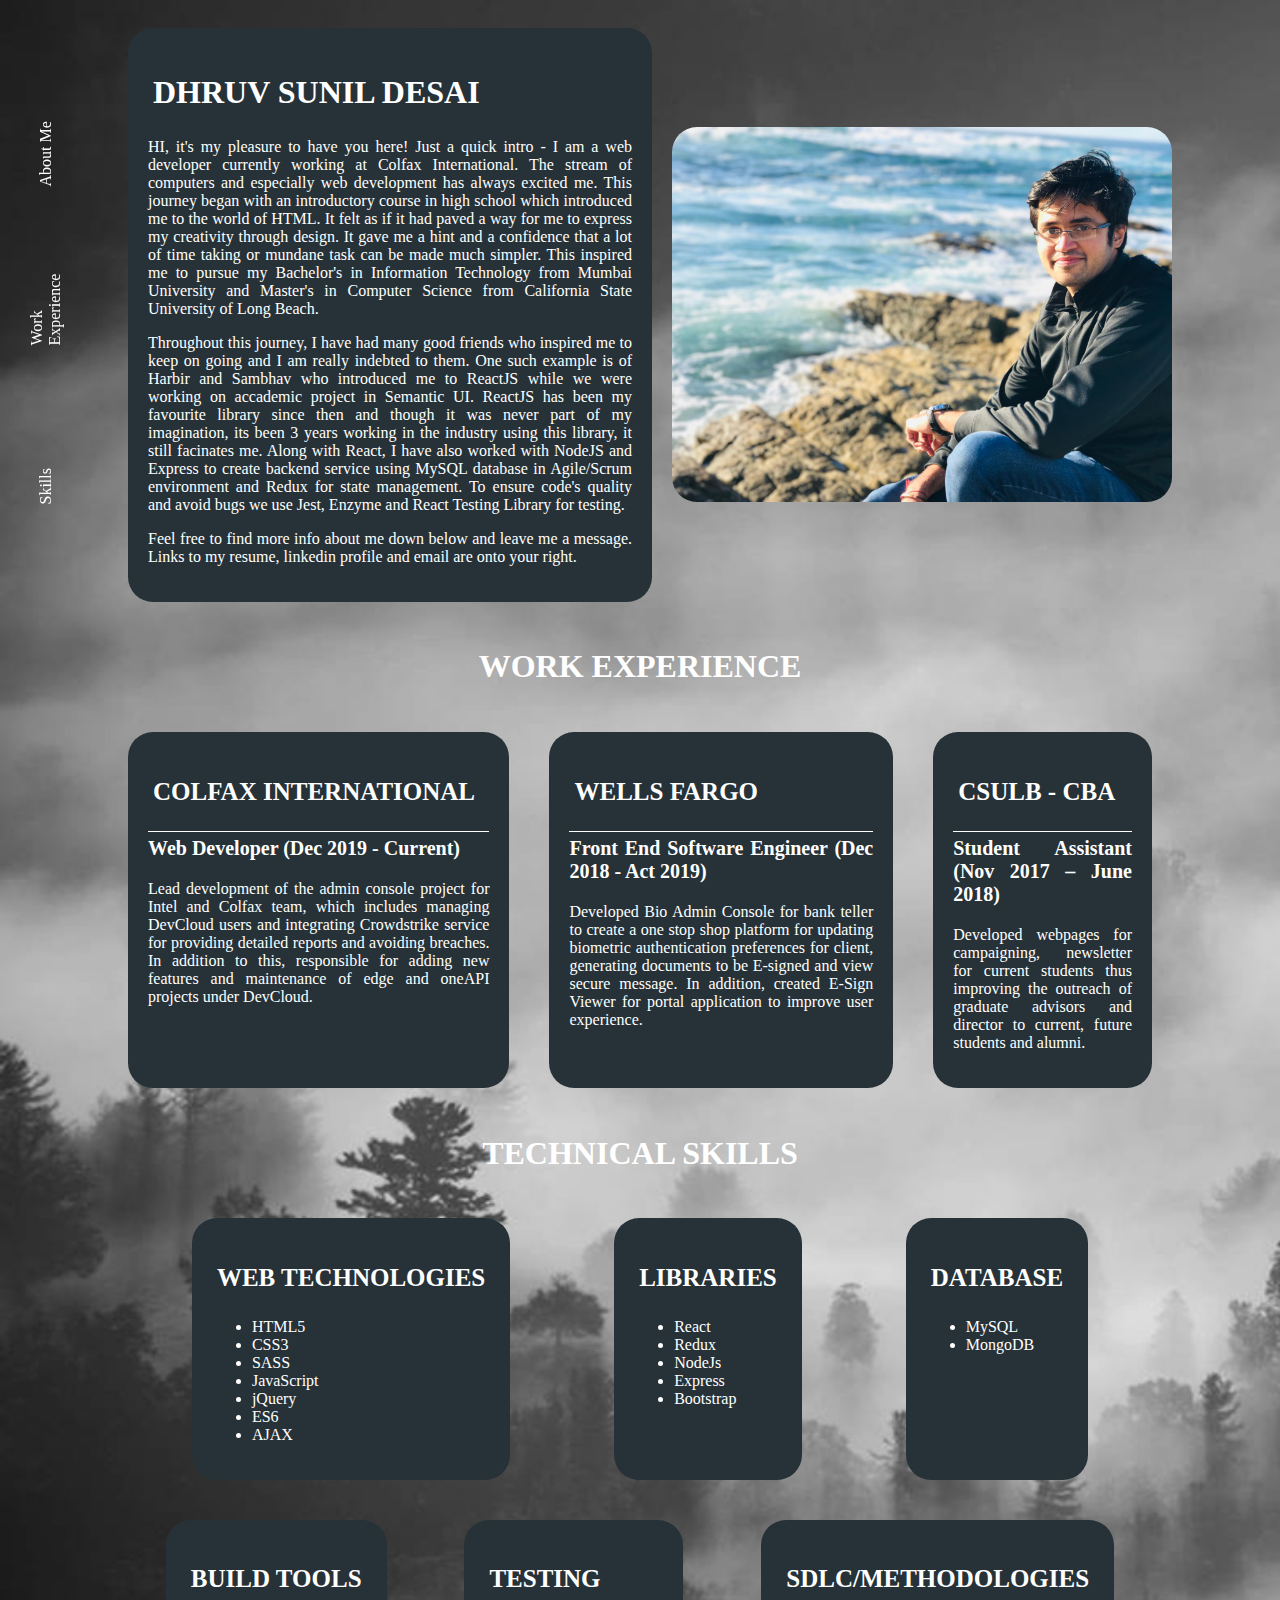
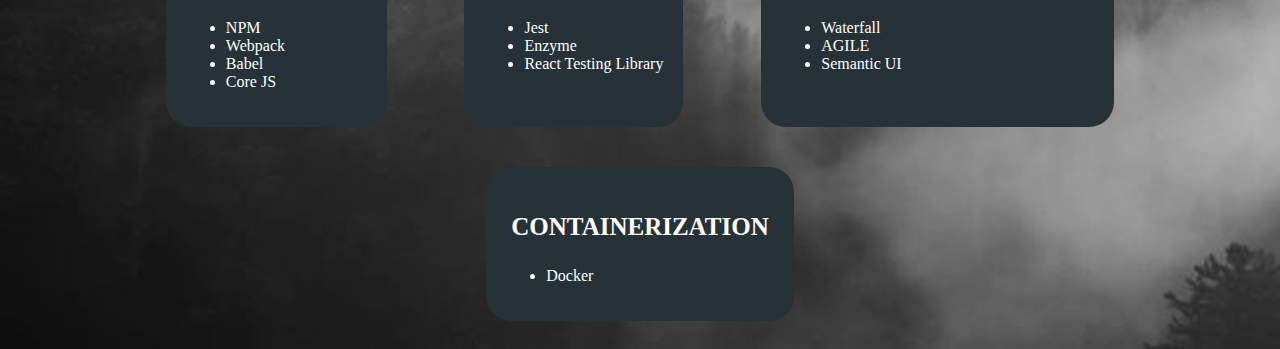
<file: index.html>
<!DOCTYPE html>
<html lang="en">
<head>
    <meta charset="UTF-8">
    <meta http-equiv="X-UA-Compatible" content="IE=edge">
    <meta name="viewport" content="width=device-width, initial-scale=1.0">
    <link rel="stylesheet" href="css/index.css">
    <link rel="stylesheet" href="https://use.fontawesome.com/releases/v5.0.13/css/all.css" integrity="sha384-DNOHZ68U8hZfKXOrtjWvjxusGo9WQnrNx2sqG0tfsghAvtVlRW3tvkXWZh58N9jp" crossorigin="anonymous">
    <title>Document</title>
</head>
<body>
    <div class="wrapper">
    <!-- Navbar -->
        <nav>
            <a href="#AboutMe">About Me</a>
            <a href="#WorkEx">Work Experience</a>
            <a href="#skills">Skills</a>
        </nav>

    <!-- Centered description -->
        <div class="centered">
        <!-- Details about me-->
            <div id="AboutMe">
                
                <div class="content">
                    <h1>Dhruv Sunil Desai</h1>
                    <p>HI, it's my pleasure to have you here! Just a quick intro - I am a web developer currently working at Colfax International. The stream of computers and especially web development has always excited me. This journey began with an introductory course in high school which introduced me to the world of HTML. It felt as if it had paved a way for me to express my creativity through design. It gave me a hint and a confidence that a lot of time taking or mundane task can be made much simpler. This inspired me to pursue my Bachelor's in Information Technology from Mumbai University and Master's in Computer Science from California State University of Long Beach.</p>
                    <p>Throughout this journey, I have had many good friends who inspired me to keep on going and I am really indebted to them. One such example is of Harbir and Sambhav who introduced me to ReactJS while we were working on accademic project in Semantic UI. ReactJS has been my favourite library since then and though it was never part of my imagination, its been 3 years working in the industry using this library, it still facinates me. Along with React, I have also worked with NodeJS and Express to create backend service using MySQL database in Agile/Scrum environment and Redux for state management. To ensure code's quality and avoid bugs we use Jest, Enzyme and React Testing Library for testing.</p>
                    <p>Feel free to find more info about me down below and leave me a message. Links to my resume, linkedin profile and email are onto your right.</p>
                </div>
                <img src="img\IMG-20190113-WA0073.jpg" class="profilePic" />
            </div>

        <!-- Details about work experince-->
            <h1 class="centered" id="WorkEx">work Experience</h1>
            <div class="WorkEx">
                <div class="content">
                    <h2>Colfax International</h2>
                    <h3>Web Developer (dec 2019 - current)</h3>
                    <p>Lead development of the admin console project for Intel and Colfax team, which includes managing DevCloud users and integrating Crowdstrike service for providing detailed reports and avoiding breaches. In addition to this, responsible for adding new features and  maintenance of edge and oneAPI projects under DevCloud.</p>
                </div>
                <div class="content">
                    <h2>Wells Fargo</h2>
                    <h3>front end Software Engineer (dec 2018 - act 2019)</h3>
                    <p>Developed Bio Admin Console for bank teller to create a one stop shop platform for updating biometric authentication preferences for client, generating documents to be E-signed and view secure message. In addition, created E-Sign Viewer for portal application to improve user experience. </p>
                </div>
                <div class="content">
                    <h2>CSULB - CBA</h2>
                    <h3>student assistant (Nov 2017 – june 2018)</h3>
                    <p>Developed webpages for campaigning, newsletter for current students thus improving the outreach of graduate advisors and director to current, future students and alumni. </p>
                </div>
            </div>

        <!--Details about skills-->
            <h1 class="centered" id="skills">Technical Skills</h1>
            <div class="skills">
                <div>
                    <h2>Web Technologies</h2>
                    <ul>
                        <li>HTML5</li>
                        <li>CSS3</li>
                        <li>SASS</li>
                        <li>JavaScript</li>
                        <li>jQuery</li>
                        <li>ES6</li>
                        <li>AJAX</li>
                    </ul>
                </div>
                <div>
                    <h2>Libraries</h2>
                    <ul>
                        <li>React</li>
                        <li>Redux</li>
                        <li>NodeJs</li>
                        <li>Express</li>
                        <li>Bootstrap</li>
                    </ul>
                </div>
                <div>
                    <h2>Database</h2>
                    <ul>
                        <li>MySQL</li>
                        <li>MongoDB</li>
                    </ul>
                </div>
                <div>
                    <h2>Build Tools</h2>
                    <ul>
                        <li>NPM</li>
                        <li>Webpack</li>
                        <li>Babel</li>
                        <li>Core JS</li>
                    </ul>
                </div>
                <div>
                    <h2>Testing</h2>
                    <ul>
                        <li>Jest</li>
                        <li>Enzyme</li>
                        <li>React Testing Library</li>
                    </ul>
                </div>
                <div>
                    <h2>SDLC/Methodologies</h2>
                    <ul>
                        <li>Waterfall</li>
                        <li>AGILE</li>
                        <li>Semantic UI</li>
                    </ul>
                </div>
                <div>
                    <h2>Containerization</h2>
                    <ul>
                        <li>Docker</li>
                    </ul>
                </div>
            </div>
        </div>

    <!-- Sidebar for Contact -->
    <div class="sideBar">
        <a href="resume\Dhruv Resume.pdf" role="button"><i class="fas fa-download"></i></a>
        <a href="mailTo:dhruv7393@gmail.com"><i class="fas fa-envelope text-primary mb-2"></i></a>
        <a href="https://www.linkedin.com/in/dhruvwells/" target="_blank"><i class="fab fa-linkedin-in text-primary mb-2"></i></a>
    </div>
</div>
</body>
</html>
</file>
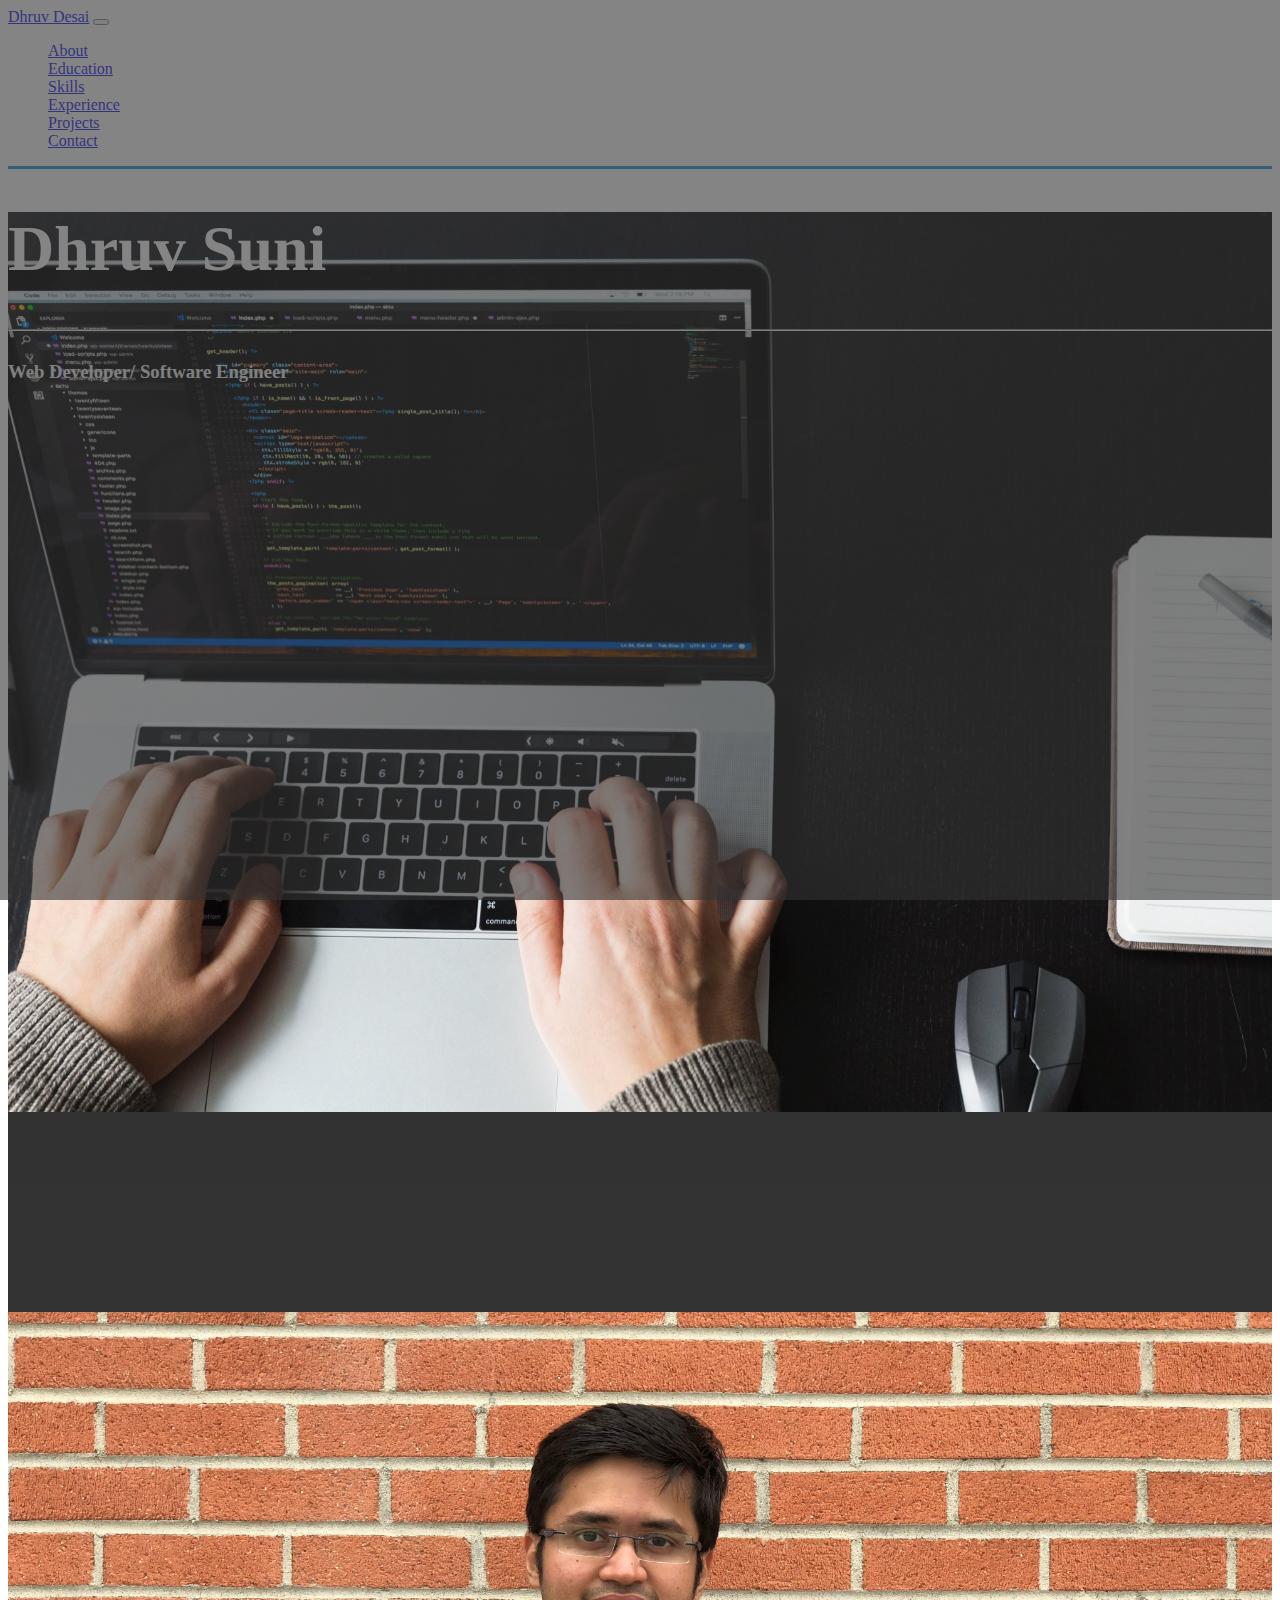
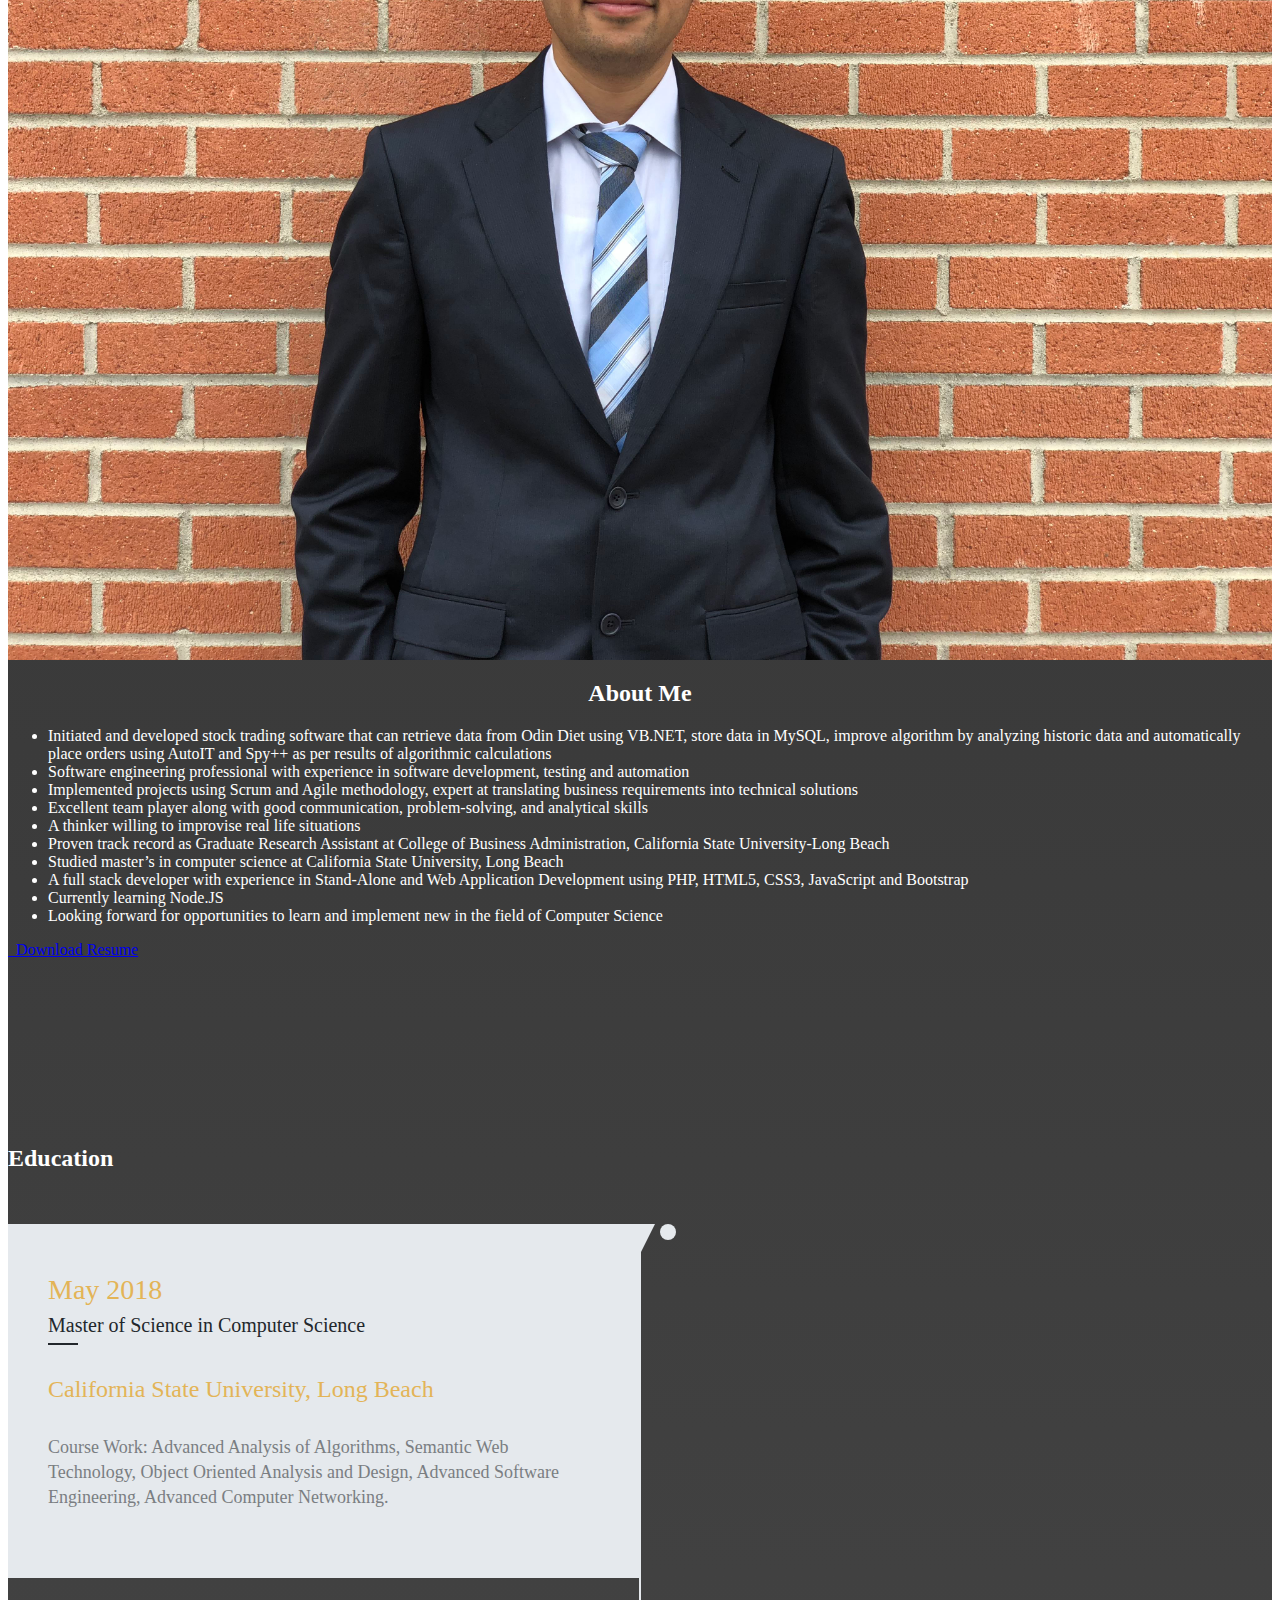
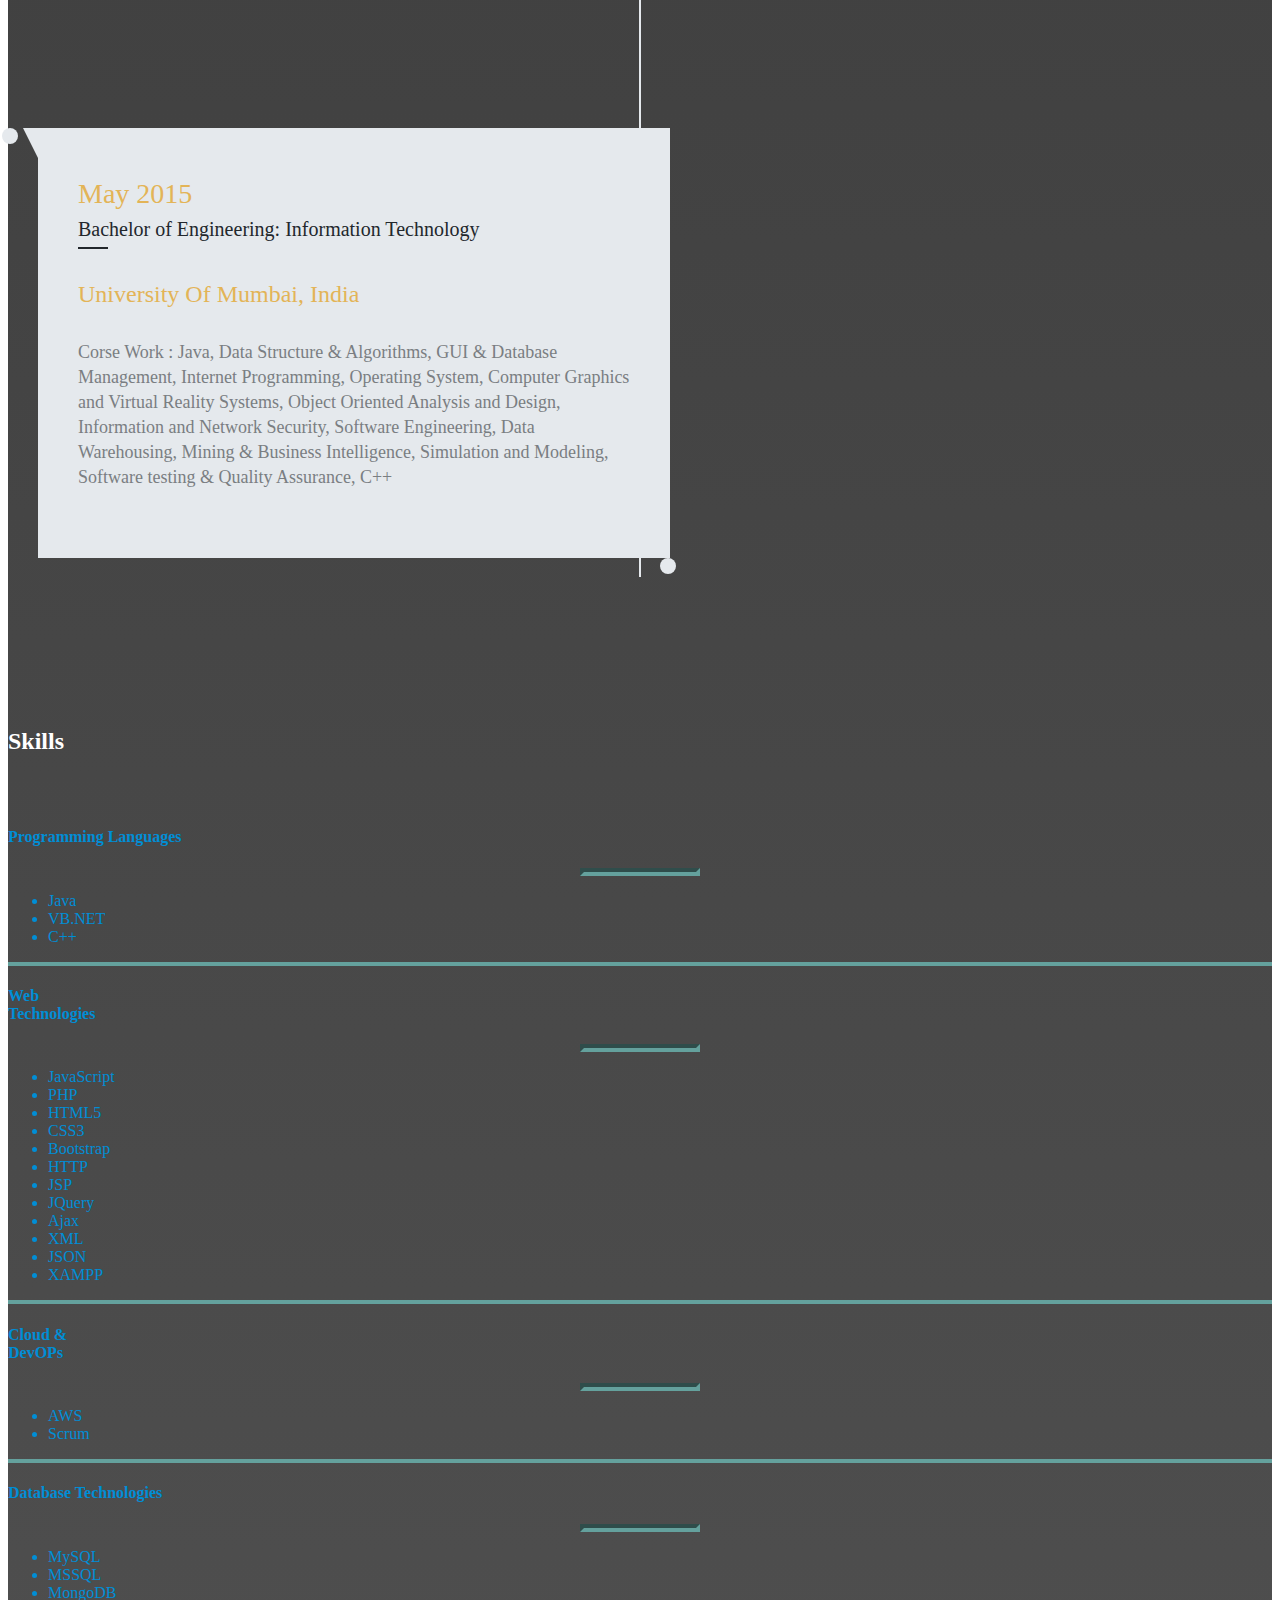
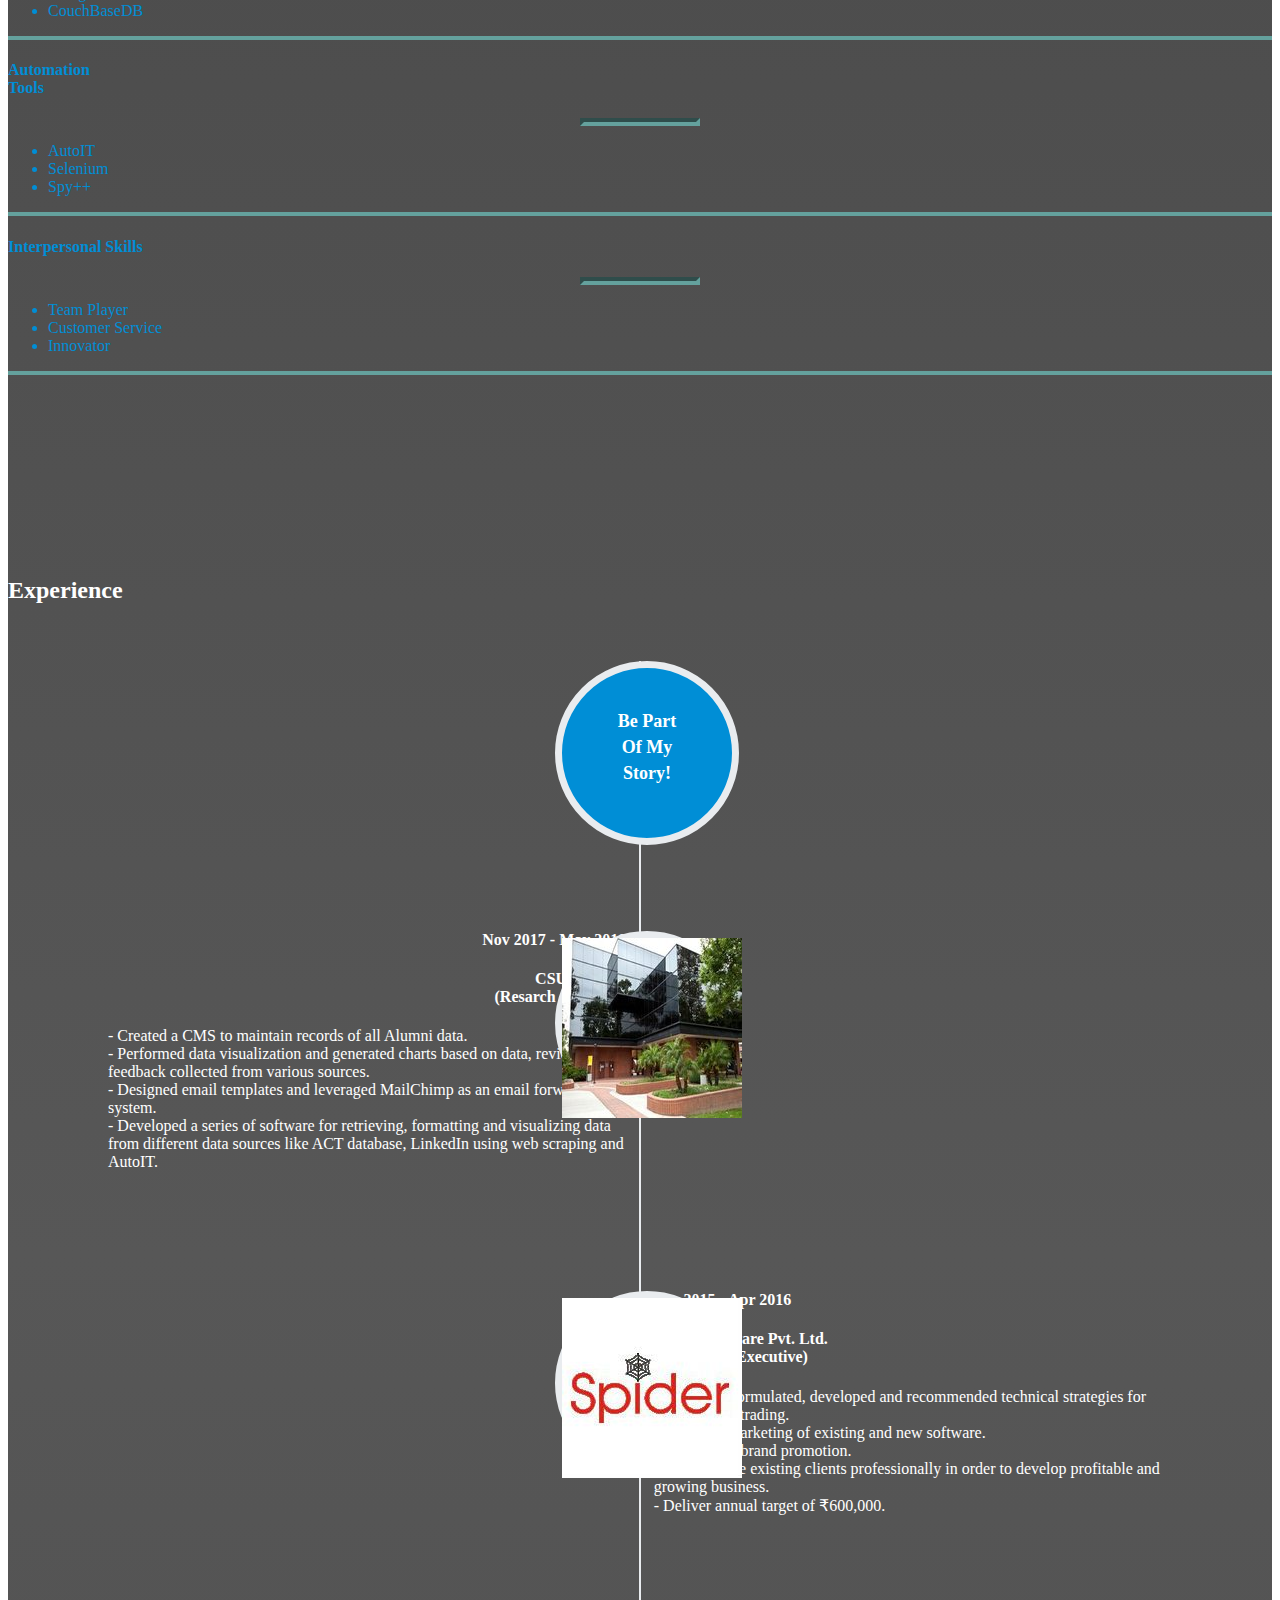
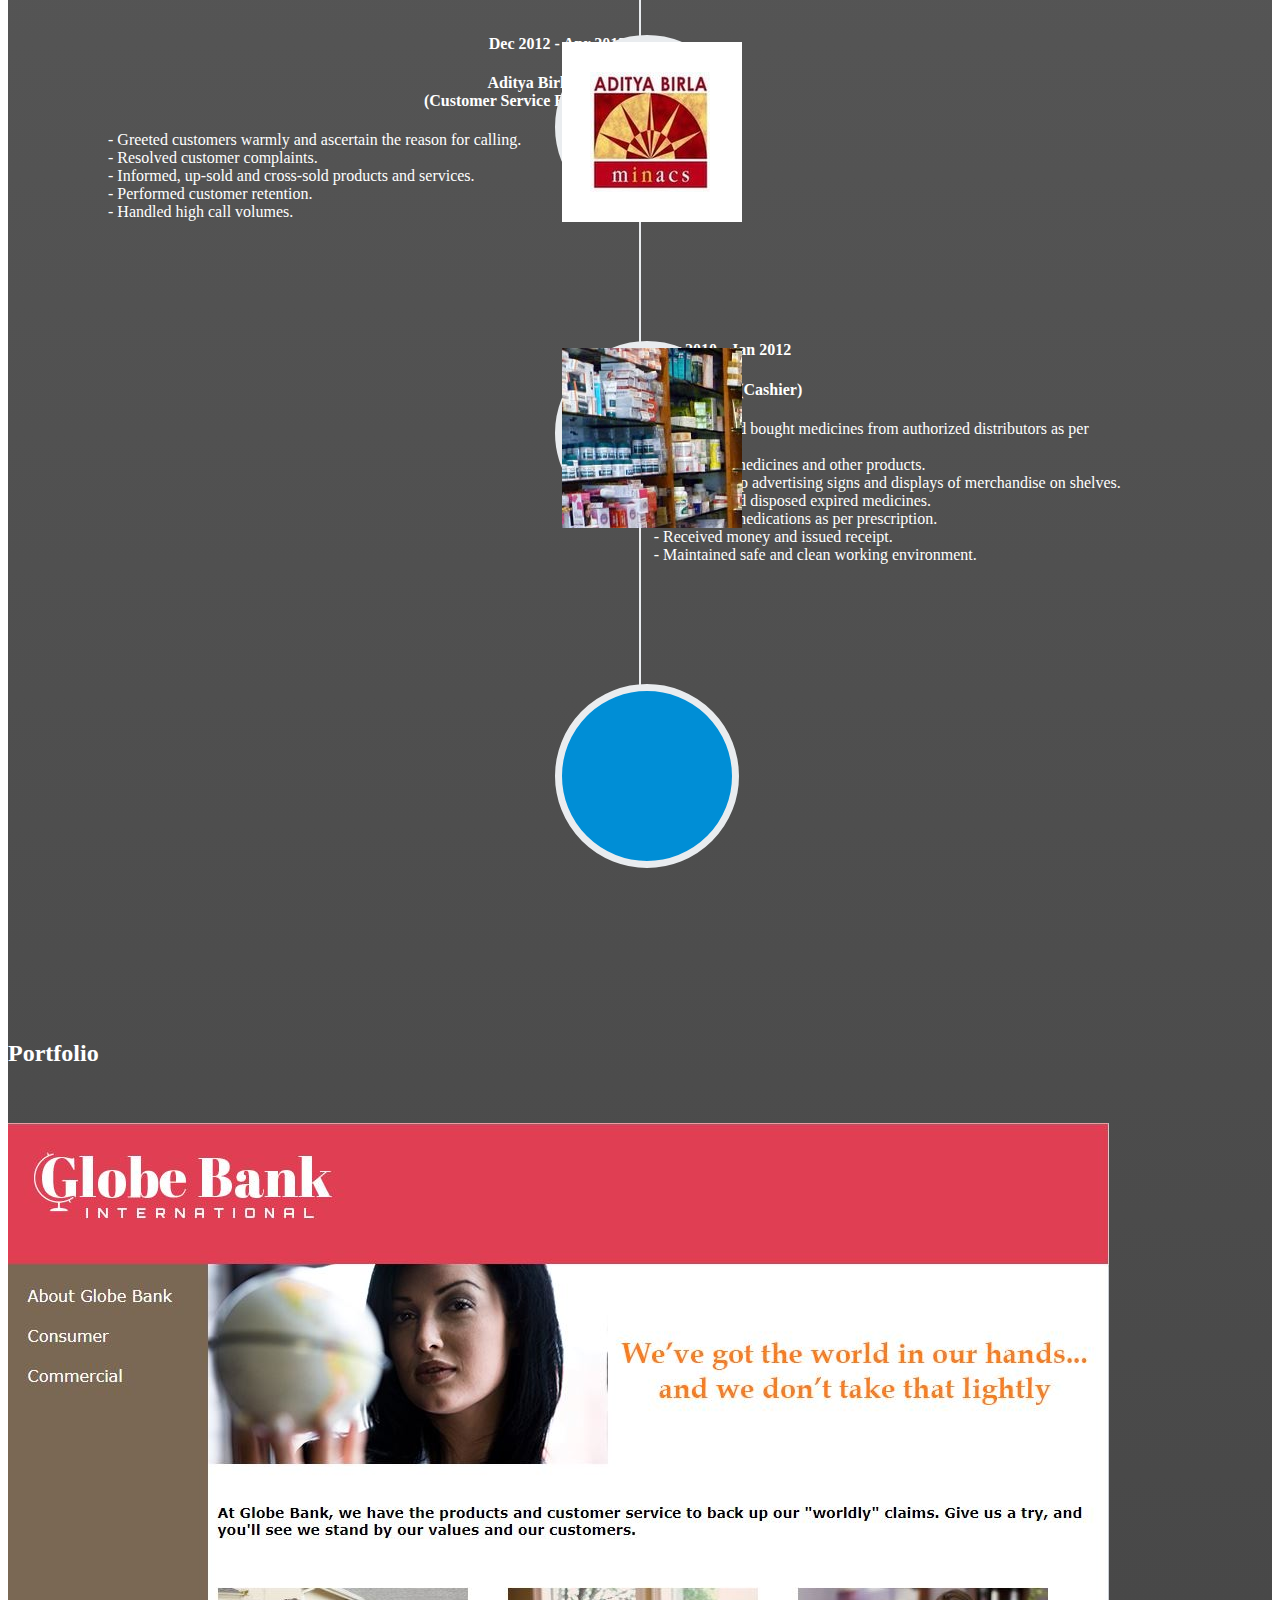
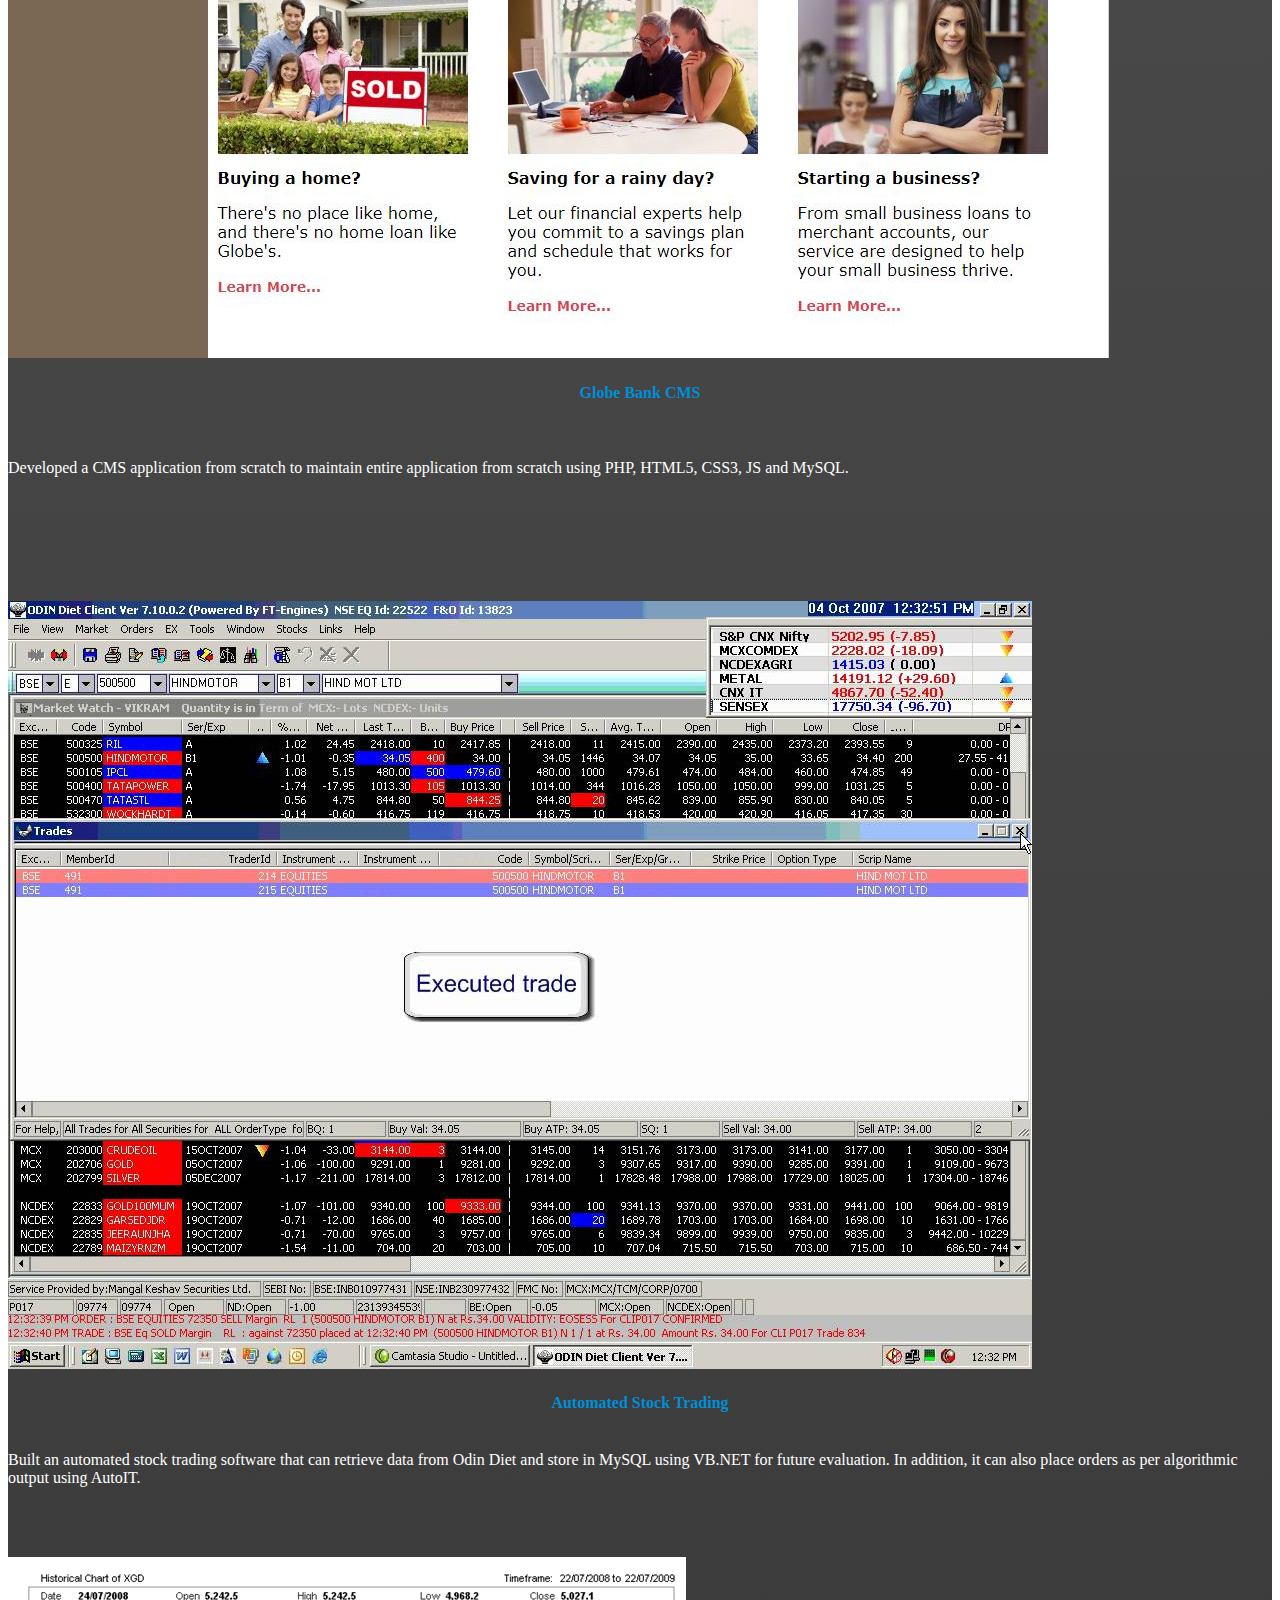
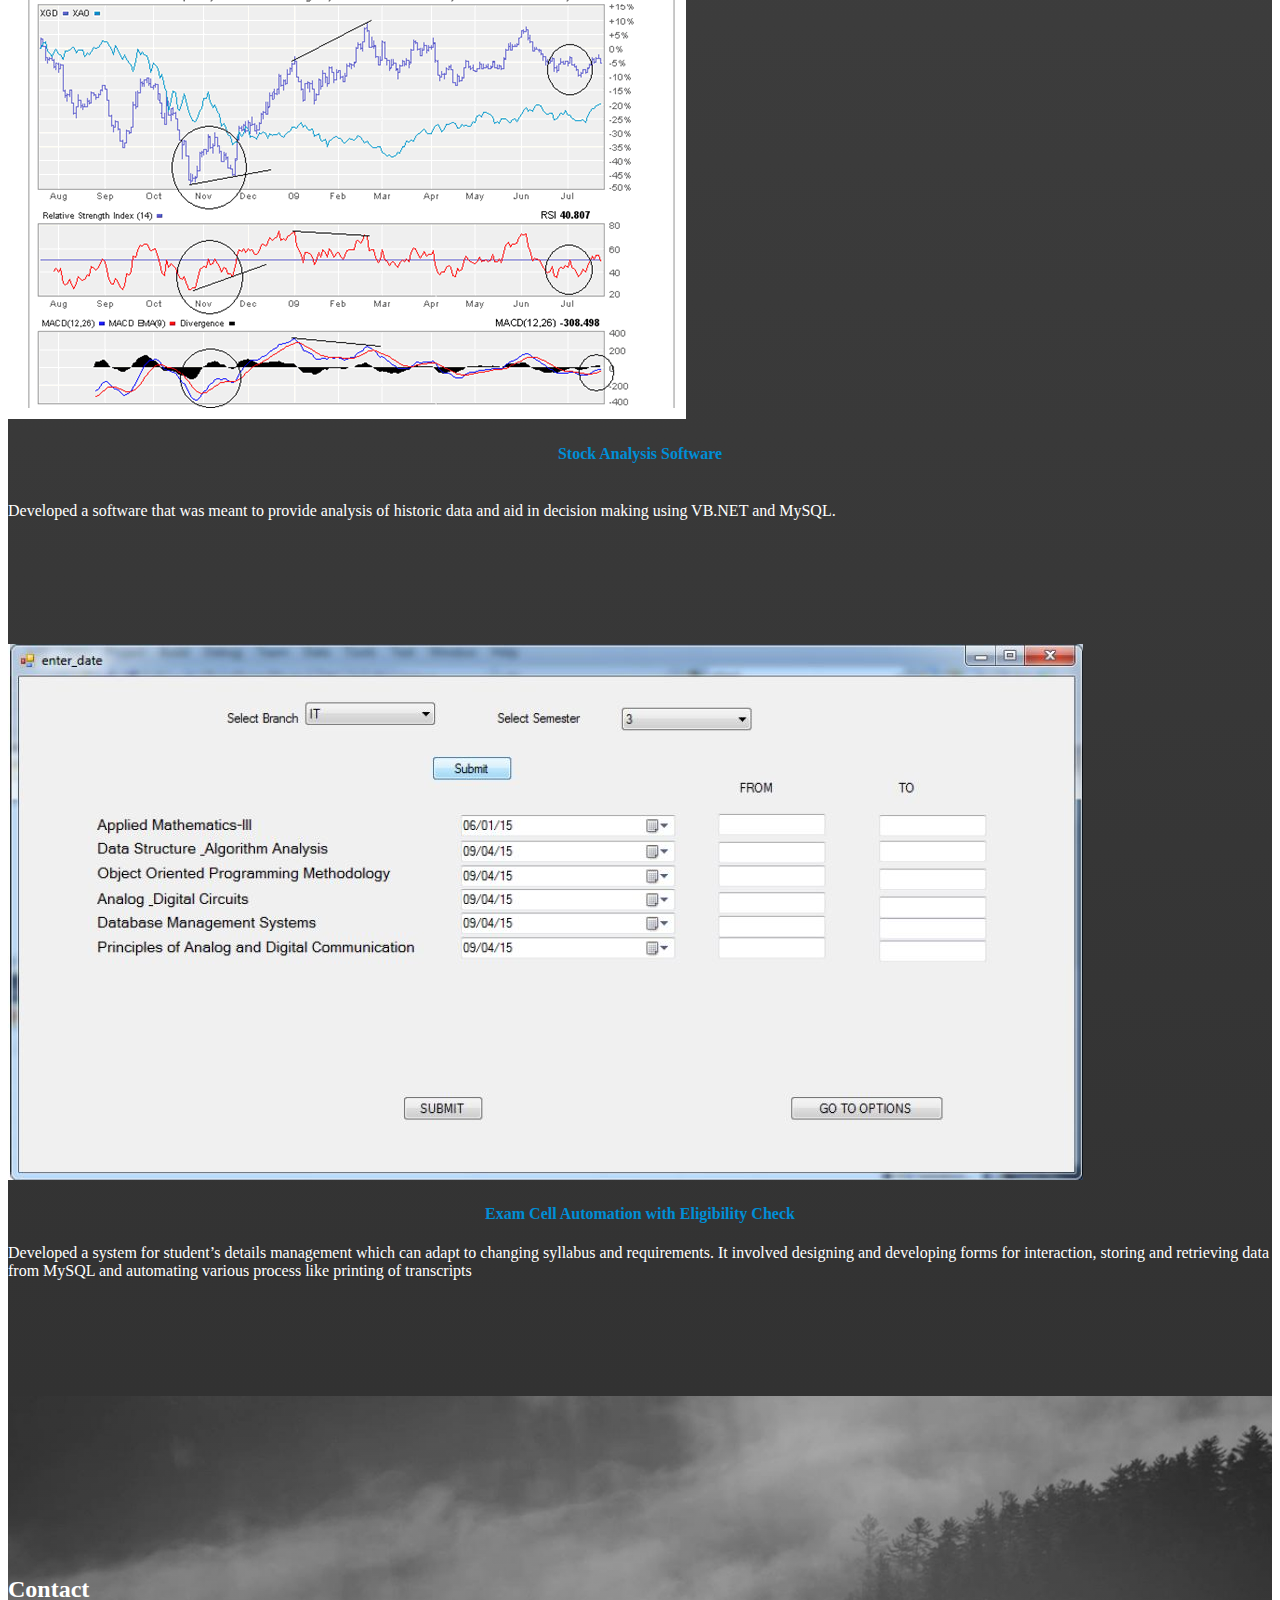
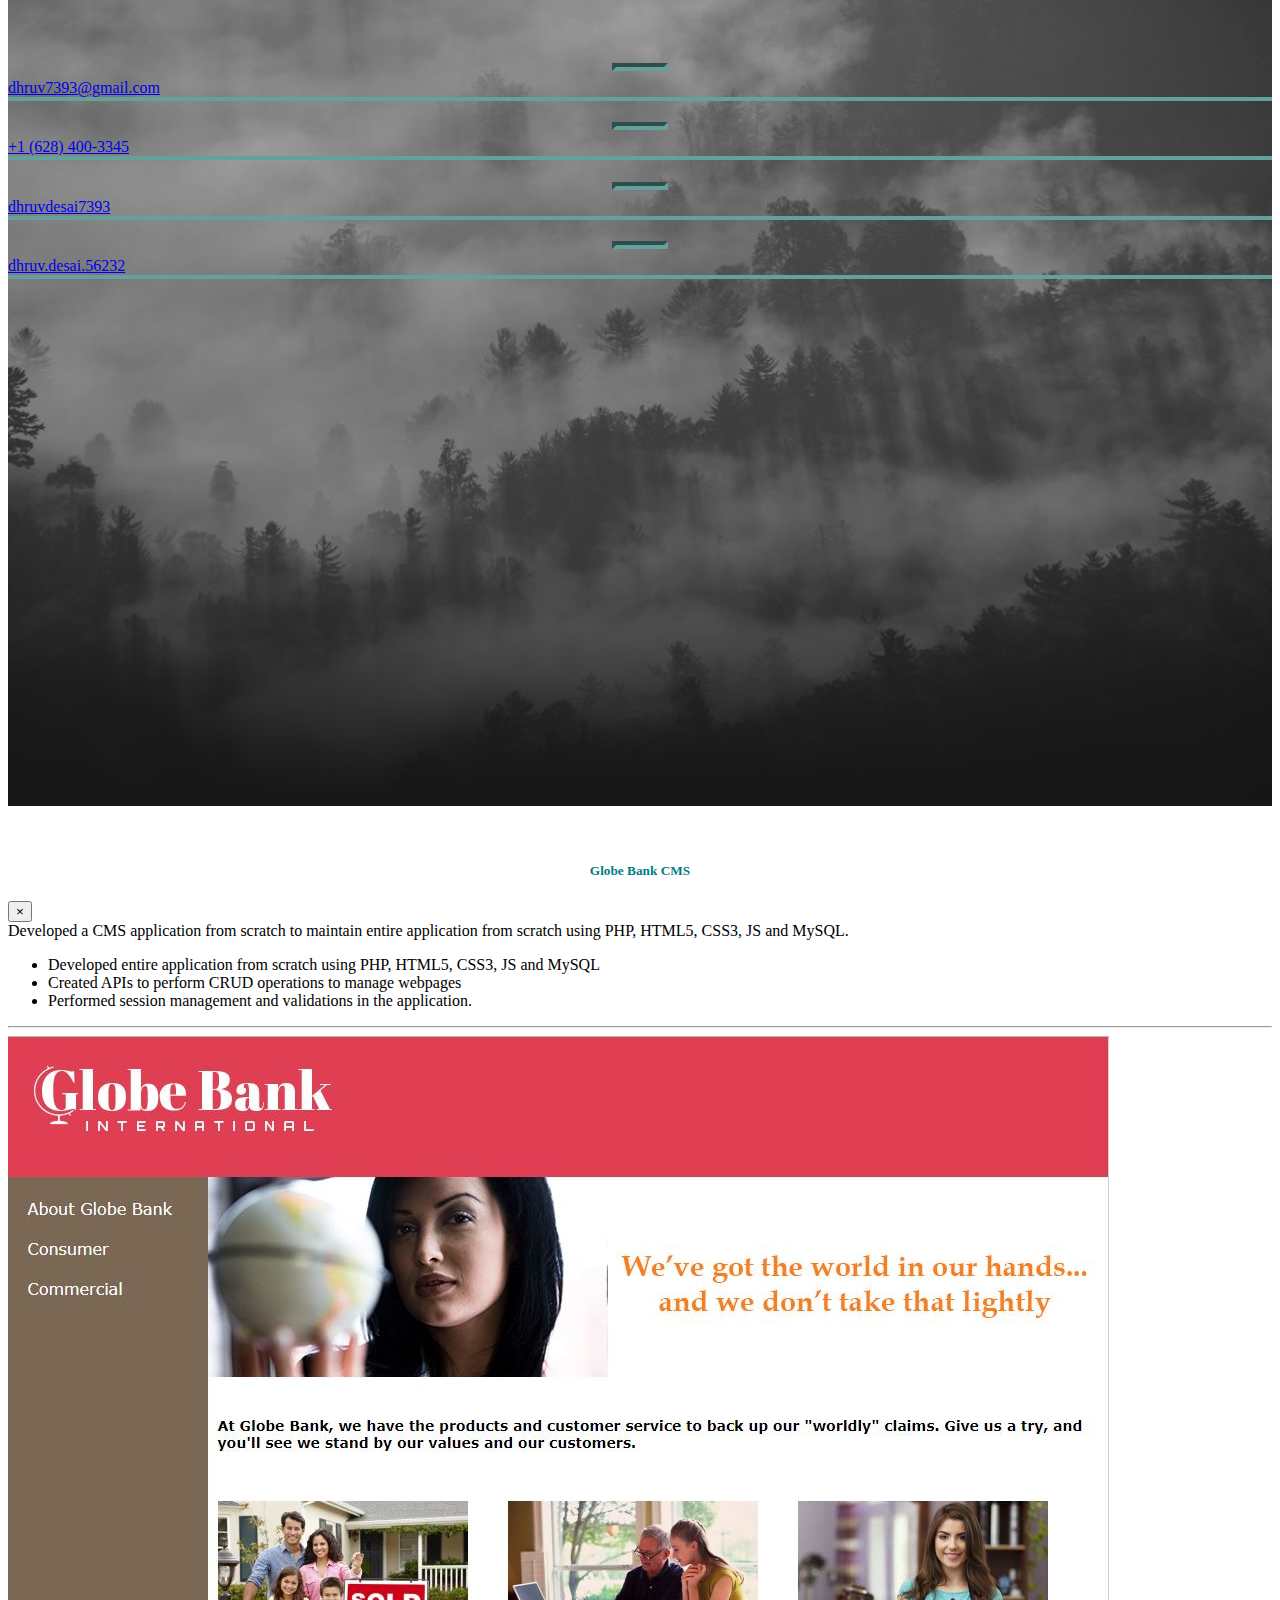
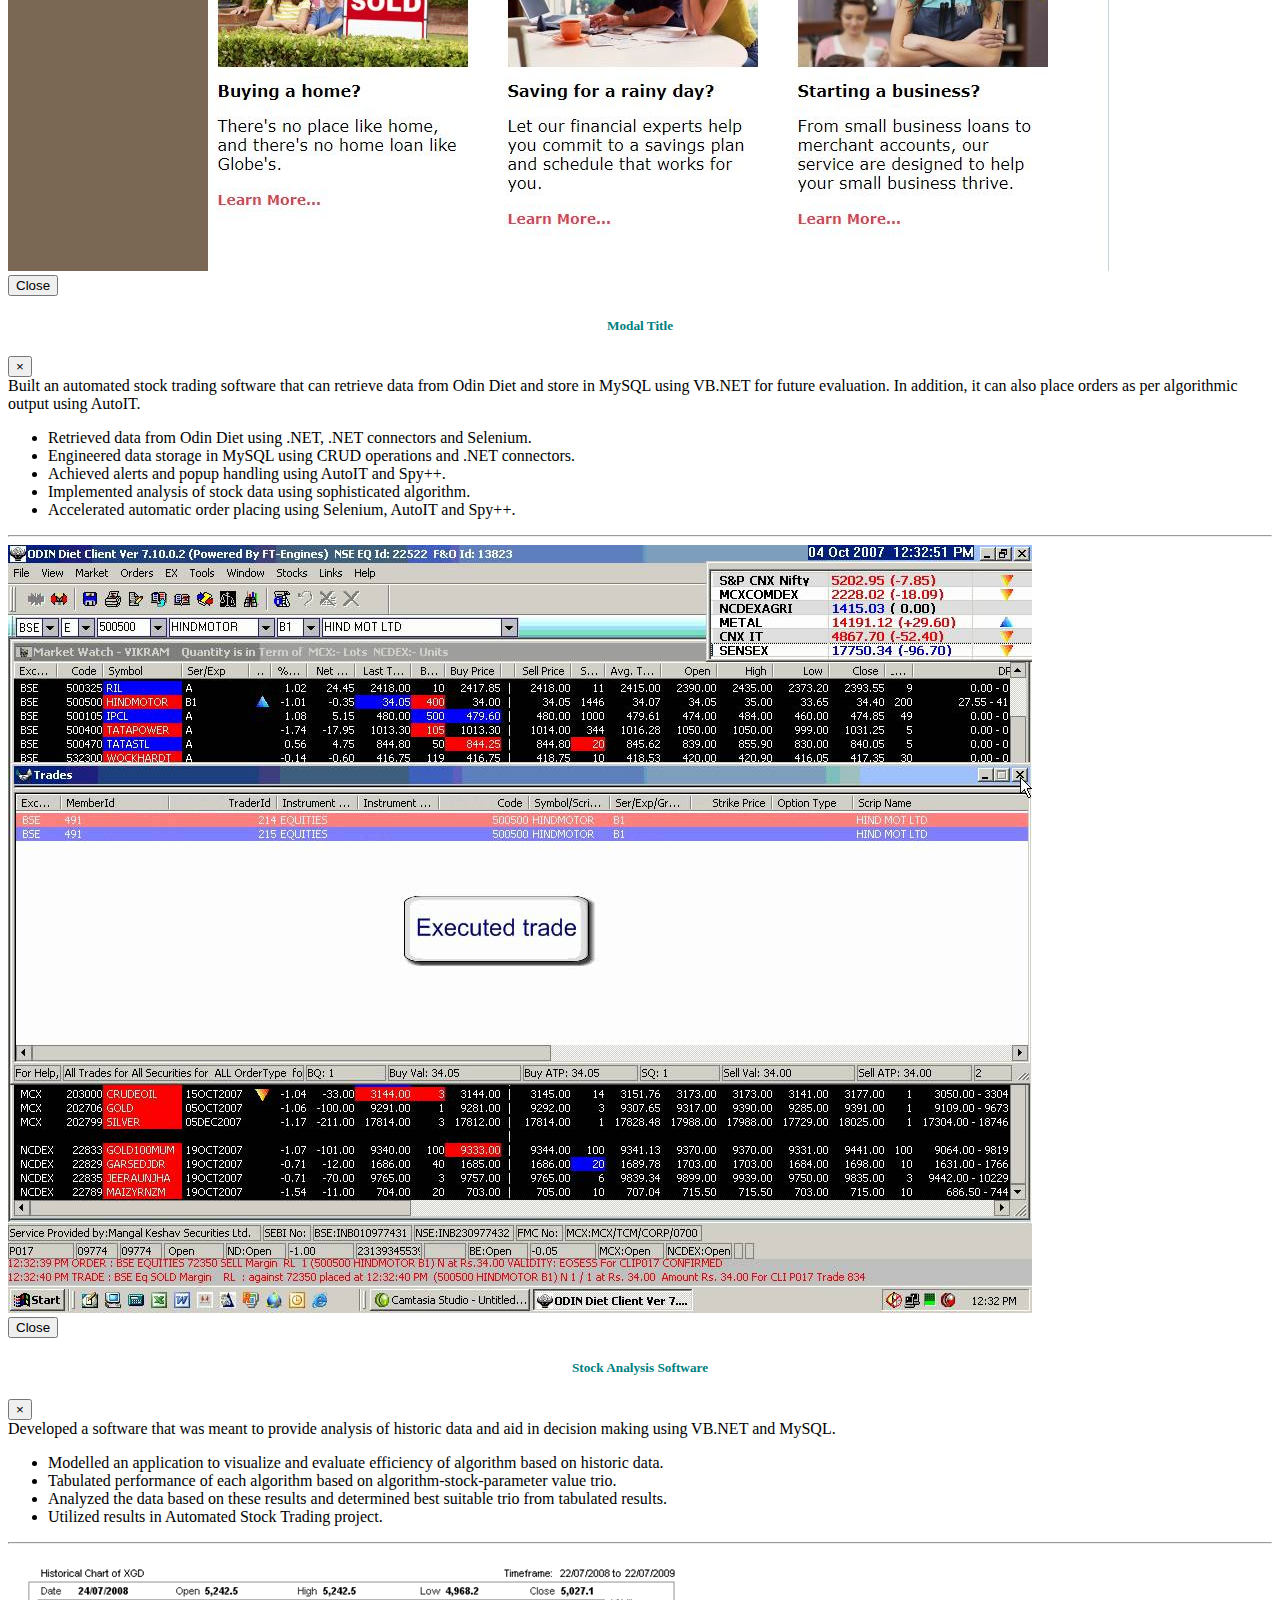
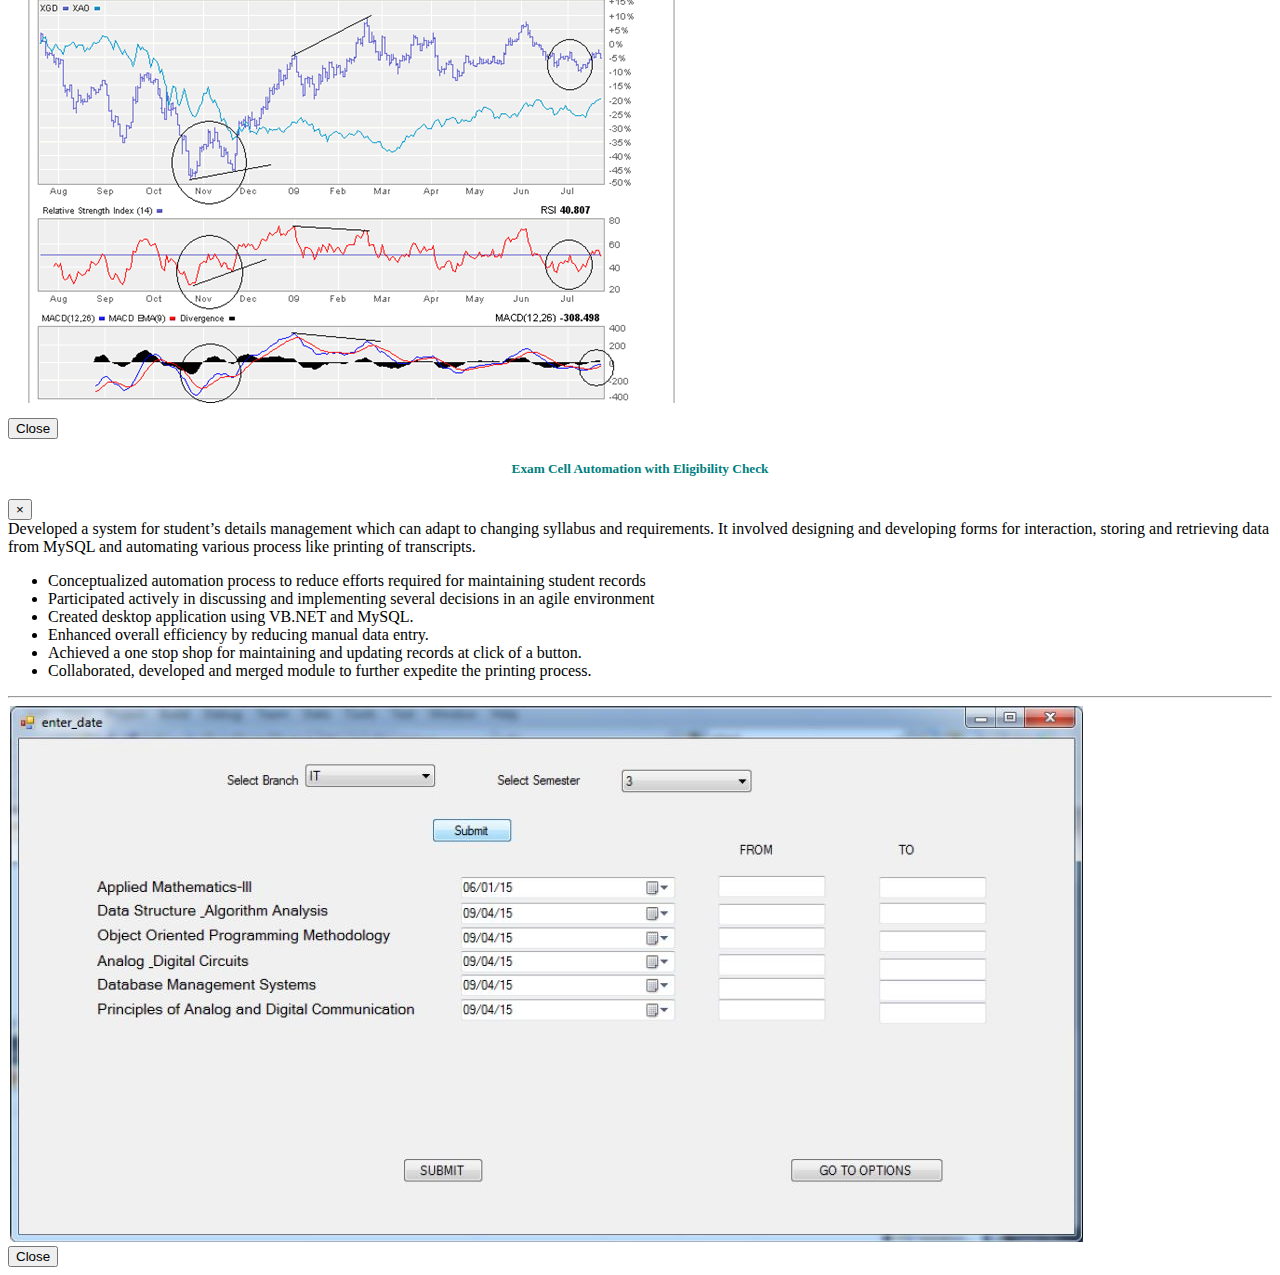
<file: index2.html>
<!DOCTYPE html>
<html lang="en">
<head>
    <meta charset="UTF-8">
    <meta name="viewport" content="width=device-width, initial-scale=1.0">
    <meta http-equiv="X-UA-Compatible" content="ie=edge">
    <link rel="stylesheet" href="https://use.fontawesome.com/releases/v5.0.13/css/all.css" integrity="sha384-DNOHZ68U8hZfKXOrtjWvjxusGo9WQnrNx2sqG0tfsghAvtVlRW3tvkXWZh58N9jp"
        crossorigin="anonymous">
    <link rel="stylesheet" href="https://stackpath.bootstrapcdn.com/bootstrap/4.1.1/css/bootstrap.min.css" integrity="sha384-WskhaSGFgHYWDcbwN70/dfYBj47jz9qbsMId/iRN3ewGhXQFZCSftd1LZCfmhktB"
        crossorigin="anonymous">
    <link rel="stylesheet" href="css/style.css">    
    <title>Shleeji</title>
</head>
<body onload="typeWriter()">
    <!-- Navigation -->
    <nav class="navbar fixed-top navbar-expand-sm navbar-dark bg-dark mb-3" id="main-nav">
        <div class="container">
            <a class="navbar-brand" href="index.html">Dhruv Desai</a>
            <button class="navbar-toggler" data-toggle="collapse" data-target="#navbarCollapse">
                <span class="navbar-toggler-icon"></span>
            </button>
            <div class="collapse navbar-collapse" id="navbarCollapse">
                <ul class="navbar-nav ml-auto">
                    <li class="nav-item">
                        <a class="nav-link" href="#about">About</a>
                    </li>
                    <li class="nav-item">
                        <a class="nav-link" href="#education">Education</a>
                    </li>
                    <li class="nav-item">
                        <a class="nav-link" href="#skills">Skills</a>
                    </li>
                    <li class="nav-item">
                        <a class="nav-link" href="#workex">Experience</a>
                    </li>
                    <li class="nav-item">
                        <a class="nav-link" href="#projects">Projects</a>
                    </li>
                    <li class="nav-item">
                        <a class="nav-link" href="#contact">Contact</a>
                    </li>
                </ul>
            </div>
        </div>
    </nav>

    <header class="masthead text-center text-white d-flex">
        <div class="container my-auto">
            <div class="row">
                <div class="col-md-10 mx-auto" >
                    <h1 class="text-uppercase">
                        <strong id="demo" >
                            
                        </strong>
                    </h1>
                    <hr>
                </div>
                <div class="col-md-8 mx-auto">
                    <h3 class="mb-5" style="color:whitesmoke;">Web Developer/ Software Engineer</h3>
                    
                    </div>
                </div>
            </div>
        </div>
    </header>

<!--https://source.unsplash.com/random/400x400-->
    <section class= "tp2">
        <section id="about">
            <div class="container">
                <div class="row">
                    <div class="col-lg-6 text-sm-center">
                        <img src="img\IMG_0689.jpg" class="mb-3" align="middle" style="max-width:100%;
    max-height:100%;">
                    </div>
                    <div class="col-lg-6">
                        <div class="media-body " >
                            <h2 class="text-uppercase" style="text-align:center;">About Me</h2>
                            <p>
                                <ul>
                                    <li>Initiated and developed stock trading software that can retrieve data from Odin Diet using VB.NET, store data in MySQL,
                                        improve algorithm by analyzing historic data and automatically place orders using AutoIT and Spy++ as per results
                                        of algorithmic calculations</li>
                                    <li>Software engineering professional with experience in software development, testing and automation</li>
                                    <li>Implemented projects using Scrum and Agile methodology, expert at translating business requirements into technical
                                            solutions</li>
                                    <li>Excellent team player along with good communication, problem-solving, and analytical skills</li>
                                    <li>A thinker willing to improvise real life situations</li>
                                    <li>Proven track record as Graduate Research Assistant at College of Business Administration, California State University-Long
                                        Beach</li>
                                    <li>Studied master’s in computer science at California State University, Long Beach</li>
                                    <li>A full stack developer with experience in Stand-Alone and Web Application Development using PHP, HTML5, CSS3, JavaScript
                                        and Bootstrap</li>
                                    <li>Currently learning Node.JS</li>
                                    <li>Looking forward for opportunities to learn and implement new in the field of Computer Science</li>
                                </ul>
                                <a class="btn btn-primary ml-3" href="resume\Dhruv Resume.docx" role="button"><i class="fas fa-download"></i>  &nbsp; Download Resume</a>
                            </p>
                        </div>
                    </div>
                </div>
            </div>
        </section>

        <section id="education">
                            
                <div class="container">

                    <div class="row">
                        <div class="col-lg-12 text-center">
                            <h2 class="section-heading text-uppercase">Education</h2>
                        </div>
                    </div>

                </div>

                <div class="container" style="padding-top: 2rem">
            
                    <div class="row">
                        <div class="col-md-12">
                            <div class="main-timeline">
                                <div class="timeline">
                                    <div class="timeline-content">
                                        <span class="year">May 2018</span>
                                        <span class="post">Master of Science in Computer Science</span>
                                        <h4 class="title">California State University, Long Beach</h4>
                                        <p class="description">Course Work: Advanced Analysis of Algorithms, Semantic Web Technology, Object Oriented Analysis and Design, Advanced Software
                                        Engineering, Advanced Computer Networking.</p>
                                    </div>
                                </div>
            
                                <div class="timeline">
                                    <div class="timeline-content">
                                        <span class="year"> May 2015</span>
                                        <span class="post">Bachelor of Engineering: Information Technology</span>
                                        <h4 class="title">University of Mumbai, India</h4>
                                        <p class="description">
                                            Corse Work : Java, Data Structure & Algorithms, GUI & Database Management, Internet Programming, Operating System,
                                             Computer Graphics and Virtual Reality Systems, Object Oriented Analysis and Design, Information and Network Security,
                                             Software Engineering, Data Warehousing, Mining & Business Intelligence, Simulation and Modeling,
                                             Software testing & Quality Assurance, C++
                                        </p>
                                    </div>
                                </div>

                                <div class="timeline">  
                                    
                                </div>
                            </div>
                        </div>
                    </div>
                </div>
            

        </section>

        <section id="skills">
            
            <div class="container">
                <div class="row">
                    <div class="col-lg-12 text-center">
                        <h2 class="section-heading text-uppercase">Skills</h2>
                    </div>
                </div>
            </div>
            
            <div class="container-fluid skill-section " style="padding-top: 2rem; padding-bottom: 2rem">
                <div class="container">
            
                    <div class="row">
            
                        <div class="col-md-4 mb-3 mb-md-0 pb-3">
                            <div class="card py-4 h-100">
                                <div class="card-body text-center" style="color:#008ed6">
                                    <h1><i class="fas fa-code text-primary mb-2"></i></h1>
                                    <h4 class="text-uppercase m-0">Programming Languages</h4>
                                    <hr class="my-4">
                                    <div class="small text-black-50 text-left font-weight-bold">
                                        <ul>
                                            <li>Java</li>
                                            <li> VB.NET</li>
                                            <li> C++</li>                                        
                                        </ul>
                                    </div>
                                </div>
                            </div>
                        </div>
                                            
                        <div class="col-md-4 mb-3 mb-md-0 pb-3">
                            <div class="card py-4 h-100">
                                <div class="card-body text-center" style="color:#008ed6">
                                    <h1>
                                        <i class="fas fa-globe text-primary mb-2"></i>
                                    </h1>
                                    <h4 class="text-uppercase m-0">Web <br/> Technologies</h4>
                                    <hr class="my-4">
                                    <div class="small text-black-50 text-left font-weight-bold">
                                        <ul>
                                            <li> JavaScript</li>
                                            <li> PHP</li>
                                            <li> HTML5</li>
                                            <li> CSS3</li>
                                            <li> Bootstrap</li>
                                            <li> HTTP</li>
                                            <li>JSP</li>
                                            <li> JQuery</li>
                                            <li> Ajax</li>
                                            <li> XML</li>
                                            <li> JSON</li>
                                            <li> XAMPP</li>
                                        </ul>
                                    </div>
                                </div>
                            </div>
                        </div>
                                            
                        <div class="col-md-4 mb-3 mb-md-0 pb-3">
                            <div class="card py-4 h-100">
                                <div class="card-body text-center" style="color:#008ed6">
                                    <h1>
                                        <i class="fas fa-cloud text-primary mb-2"></i>
                                    </h1>
                                    <h4 class="text-uppercase m-0">Cloud & <br/>DevOPs</h4>
                                    <hr class="my-4">
                                    <div class="small text-black-50 text-left font-weight-bold">
                                        <ul>
                                            <li> AWS</li> 
                                            <li> Scrum</li>                                       
                                        </ul>
                                    </div>
                                </div>
                            </div>
                        </div>
                        
                        <div class="col-md-4 mb-3 mb-md-0 pb-3">
                            <div class="card py-4 h-100">
                                <div class="card-body text-center" style="color:#008ed6">
                                    <h1>
                                        <i class="fas fa-database text-primary mb-2"></i>
                                    </h1>
                                    <h4 class="text-uppercase m-0">Database Technologies</h4>
                                    <hr class="my-4">
                                    <div class="small text-black-50 text-left font-weight-bold">
                                        <ul>
                                            <li> MySQL</li>
                                            <li> MSSQL</li>                                        
                                            <li> MongoDB</li>
                                            <li> CouchBaseDB</li>
                                        </ul>
                                    </div>
                                </div>
                            </div>
                        </div>

                        <div class="col-md-4 mb-3 mb-md-0 pb-3">
                            <div class="card py-4 h-100">
                                <div class="card-body text-center" style="color:#008ed6">
                                    <h1>
                                        <i class="fas fa-magic text-primary mb-2"></i>
                                    </h1>
                                    <h4 class="text-uppercase m-0">Automation <br/> Tools</h4>
                                    <hr class="my-4">
                                    <div class="small text-black-50 text-left font-weight-bold">
                                        <ul>
                                            <li> AutoIT</li>
                                            <li> Selenium</li>
                                            <li> Spy++</li>
                                        </ul>
                                    </div>
                                </div>
                            </div>
                        </div>

                        <div class="col-md-4 mb-3 mb-md-0 pb-3">
                            <div class="card py-4 h-100">
                                <div class="card-body text-center" style="color:#008ed6">
                                    <h1>
                                        <i class="fas fa-user text-primary mb-2"></i>
                                    </h1>
                                    <h4 class="text-uppercase m-0">Interpersonal Skills</h4>
                                    <hr class="my-4">
                                    <div class="small text-black-50 text-left font-weight-bold">
                                        <ul>
                                            <li> Team Player</li>
                                            <li> Customer Service</li>
                                            <li>Innovator</li>
                                        </ul>
                                    </div>
                                </div>
                            </div>
                        </div>

                    </div>
                </div>
            </div>

        </section>

        <section id="workex">
            <div class="container">
                <div class="row">
                    <div class="col-lg-12 text-center">
                        <h2 class="section-heading text-uppercase">Experience</h2><br/>
                        <h3 class="section-subheading text-muted"><!-- Enter decription here--></h3>
                    </div>
                </div>
                
                <div class="row">
                    <div class="col-lg-12">
                        <ul class="timeline">
                            <li>
                                <div class="timeline-image">
                                    <h4>Be Part
                                        <br>Of My
                                        <br>Story!</h4>
                                </div>
                            </li>
                            <li>
                                <div class="timeline-image">
                                    <img class="rounded-circle img-fluid" src="img\cba.jpg" alt="">
                                </div>
                                <div class="timeline-panel">
                                    <div class="timeline-heading">
                                        <h4>Nov 2017 - May 2018</h4>
                                        <h4 class="subheading">CSULB CBA
                                            <br/> (Resarch Assistant)
                                        </h4>
                                    </div>
                                    <div class="timeline-body" style="text-align: left">
                                        <p class="text-white-50">
                                             - Created a CMS to maintain records of all Alumni data.
                                            <br/> 
                                            - Performed data visualization and generated charts based on data, reviews and feedback collected from various sources.
                                            <br/> - Designed email templates and leveraged MailChimp as an email forwarding system.
                                            <br/> - Developed a series of software for retrieving, formatting and visualizing data from different data sources like ACT database,
                                            LinkedIn using web scraping and AutoIT.
                                            <br/>
                                        </p>
                                    </div>
                                </div>
                            </li>                        
                            <li class="timeline-inverted">
                                <div class="timeline-image">
                                    <img class="rounded-circle img-fluid" src="img\spider.png" alt="">
                                </div>
                                <div class="timeline-panel">
                                    <div class="timeline-heading">
                                        <h4>Dec 2015 - Apr 2016</h4>
                                        <h4 class="subheading">Spider Software Pvt. Ltd.
                                            <br/>
                                            (Marketing Executive)
                                        </h4>
                                    </div>
                                    <div class="timeline-body" style="text-align: left;">
                                        <p class="text-white-50">
                                            - Analyzed, formulated, developed and recommended technical strategies for stock market trading.</br>
                                            - Sales and marketing of existing and new software.</br>
                                            - Involved in brand promotion.</br>
                                            - Managed the existing clients professionally in order to develop profitable and growing business.</br>
                                            - Deliver annual target of ₹600,000.</br>
                                        </p>
                                    </div>
                                </div>
                            </li>
                            <li>
                                <div class="timeline-image">
                                    <img class="rounded-circle img-fluid" src="img\abm.png" style="background-color:white" alt="">
                                </div>
                                <div class="timeline-panel">
                                    <div class="timeline-heading">
                                        <h4>Dec 2012 - Apr 2013</h4>
                                        <h4 class="subheading">Aditya Birla Minacs
                                            <br/>(Customer Service Executive)</h4>
                                    </div>
                                    <div class="timeline-body" style="text-align: left;">
                                        <p class="text-white-50">
                                            - Greeted customers warmly and ascertain the reason for calling.</br>
                                            - Resolved customer complaints.</br>
                                            - Informed, up-sold and cross-sold products and services.</br>
                                            - Performed customer retention.</br>
                                            - Handled high call volumes.
                                        </p>
                                    </div>
                                </div>
                            </li>
                            <li class="timeline-inverted">
                                <div class="timeline-image">
                                    <img class="rounded-circle img-fluid" src="img\chemist.jpg" alt="">
                                </div>
                                <div class="timeline-panel">
                                    <div class="timeline-heading">
                                        <h4>Apr 2010 - Jan 2012</h4>
                                        <h4 class="subheading">Sunil & Co. (Cashier)</h4>
                                    </div>
                                    <div class="timeline-body" style="text-align: left;">
                                        <p class="text-white-50">
                                            - Itemized and bought medicines from authorized distributors as per requirements.</br>
                                            - Organized medicines and other products.</br>
                                            - Had to set up advertising signs and displays of merchandise on shelves.</br>
                                            - Checked and disposed expired medicines.</br>
                                            - Dispensed medications as per prescription.</br>
                                            - Received money and issued receipt.</br>
                                            - Maintained safe and clean working environment.
                                        </p>
                                    </div>
                                </div>
                            </li>
                            <li>
                                <div class="timeline-image">
                                
                                </div>
                            </li>
                        </ul>
                    </div>
                </div>
            </div>
        </section>

        <section id="projects" > 

            <div class="container">
                <div class="row">
                    <div class="col-lg-12 text-center">
                        <h2 class="section-heading text-uppercase">Portfolio</h2>
                        <br/>
                        <h3 class="section-subheading text-muted">
                            <!-- Enter decription here-->
                        </h3>
                    </div>
                </div>
            </div>
            
            <div class="container">
                <div class="row">
                    <div class="col-lg-3 pb-3">
                        <div class="card" data-toggle="modal" data-target="#project4">
                            <img class="card-img-top img-fluid" src="img\globebenk.JPG" alt="Card image cap">
                            <div class="card-block text-black-50">
                                <h4 class="card-title" style="color: #008ed6; text-align: center;">Globe Bank CMS<br/><br/><br/></h4>
                                <p class="card-text mx-2">Developed a CMS application from scratch to maintain entire application from scratch using PHP, HTML5, CSS3, JS and MySQL.<br/><br/><br/><br/><br/><br/><br/></p>                                
                            </div>
                        </div>
                    </div>
                    <div class="col-lg-3 pb-3">
                        <div class="card" data-toggle="modal" data-target="#project3">
                            <img class="card-img-top img-fluid" src="img\odin.jpg" alt="Card image cap">
                            <div class="card-block text-black-50">
                                <h4 class="card-title " style="color: #008ed6; text-align: center;">Automated Stock Trading<br/><br/></h4>
                                <p class="card-text mx-2">Built an automated stock trading software that can retrieve data from Odin Diet and store in MySQL using VB.NET for future
                                evaluation. In addition, it can also place orders as per algorithmic output using AutoIT.<br/><br/><br/><br/></p>
                            </div>
                        </div>
                    </div>
                    <div class="col-lg-3 pb-3">
                        <div class="card" data-toggle="modal" data-target="#project2">
                            <img class="card-img-top img-fluid" src="img\analysis.gif" alt="Card image cap">
                            <div class="card-block text-black-50">
                                <h4 class="card-title pt-3"  style="color: #008ed6; text-align: center;">Stock Analysis Software<br/><br/></h4>
                                <p class="card-text  mx-2">Developed a software that was meant to provide analysis of historic data and aid in decision making using VB.NET and MySQL.<br/><br/><br/><br/><br/><br/><br/></p>
                            </div>
                        </div>
                    </div>
                    <div class="col-lg-3 pb-3">
                        <div class="card" data-toggle="modal" data-target="#project1">
                            <img class="card-img-top img-fluid mt-3" src="img\exam.JPG" alt="Card image cap">
                            <div class="card-block text-black-50 mt-4">
                                <h4 class="card-title mt-3 "  style="color: #008ed6; text-align: center;">Exam Cell Automation with Eligibility Check</h4>
                                <p class="card-text mx-1">Developed a system for student’s details management which can adapt to changing syllabus and requirements. It involved designing
                                and developing forms for interaction, storing and retrieving data from MySQL and automating various process like printing
                                of transcripts</p>
                            </div>
                        </div>
                    </div>
                </div>
            </div>

        </section>

    </section>

    <section id="contact"  style="padding-top:0rem; padding-bottom:0rem">
        <div class="container-fluid contact-section bg-black">
            <div class="container">

                <div class="row mb-4">
                    <div class="col-lg-12 text-center">
                        <h2 class="section-heading text-uppercase">Contact</h2>
                        <br/>
                        <h3 class="section-subheading text-muted">
                            <!-- Enter decription here-->
                        </h3>
                    </div>
                </div>
            
                <div class="row">
            
                    <div class="col-md-3 mb-3 mb-md-0">
                        <div class="card py-4 h-100">
                            <div class="card-body text-center">
                                <h1><i class="fas fa-envelope text-primary mb-2"></i></h1>                                
                                <hr class="my-4">
                                <div class="small text-black-50">
                                    <a href="mailTo:dhruv7393@gmail.com">dhruv7393@gmail.com</a>
                                </div>
                            </div>
                        </div>
                    </div>
            
                    <div class="col-md-3 mb-3 mb-md-0">
                        <div class="card py-4 h-100">
                            <div class="card-body text-center">
                                <h1><i class="fas fa-mobile-alt text-primary mb-2"></i></h1>
                                <hr class="my-4">
                                <div class="small text-black-50">
                                    <a href="#contact">+1 (628) 400-3345</a>
                                </div>
                            </div>
                        </div>
                    </div>

                    <div class="col-md-3 mb-3 mb-md-0">
                        <div class="card py-4 h-100">
                            <div class="card-body text-center">
                                <h1><i class="fab fa-linkedin-in text-primary mb-2"></i></h1>
                                <hr class="my-4">
                                <div class="small text-black-50">
                                    <a href="https://www.linkedin.com/in/dhruvdesai7393/" target="_blank">dhruvdesai7393</a>
                                </div>
                            </div>
                        </div>
                    </div>
                    
                    <div class="col-md-3 mb-3 mb-md-0">
                        <div class="card py-4 h-100">
                            <div class="card-body text-center">
                                <h1><i class="fab fa-facebook-f text-primary mb-2"></i></h1>
                                <hr class="my-4">
                                <div class="small text-black-50">
                                    <a href="https://www.facebook.com/dhruv.desai.56232" target="_blank">dhruv.desai.56232</a>
                                </div>
                            </div>
                        </div>
                    </div>

                </div>
            </div>
        </div>
    </section>

    <!-- FOOTER -->
    
    <footer id="main-footer" class="bg-dark">
        <div class="container">
            <div class="row">
                <div class="col text-center py-4">                    
                    <p>Copyright &copy;
                        <span id="year"></span>
                    </p>                    
                </div>
            </div>
        </div>
    </footer>




    <!-- Modal -->
    <div class="modal fade" id="project4" tabindex="-1" role="dialog" aria-labelledby="exampleModalCenterTitle" aria-hidden="true">
    
        <!-- Add .modal-dialog-centered to .modal-dialog to vertically center the modal -->
        <div class="modal-dialog modal-lg modal-dialog-centered" role="document">
    
    
            <div class="modal-content">
                <div class="modal-header">
                    <h5 class="modal-title text-center" style="color:teal; text-align: center;">Globe Bank CMS</h5>
                    <button class="close" data-dismiss="modal">&times;</button>
                </div>
                
                <div class="modal-body" style="color:black">
                     Developed a CMS application from scratch to maintain entire application from scratch using PHP, HTML5, CSS3, JS and MySQL.
                    <ul>
                        <li>Developed entire application from scratch using PHP, HTML5, CSS3, JS and MySQL</li>
                        <li>Created APIs to perform CRUD operations to manage webpages</li>
                        <li>Performed session management and validations in the application.</li>
                    </ul>
                    <hr/>
                    <img class="card-img-top img-fluid" src="img\globebenk.JPG" alt="">
                </div>
                <div class="modal-footer">
                    <button type="button" class="btn btn-secondary" data-dismiss="modal">Close</button>                    
                </div>
            </div>
        </div>
    </div>
    <div class="modal fade" id="project3" tabindex="-1" role="dialog" aria-labelledby="exampleModalCenterTitle" aria-hidden="true">
    
        <!-- Add .modal-dialog-centered to .modal-dialog to vertically center the modal -->
        <div class="modal-dialog modal-lg modal-dialog-centered" role="document">
    
    
            <div class="modal-content">
                <div class="modal-header" >                    
                    <h5 class="modal-title text-center" style="color:teal; text-align: center;">Modal Title</h5>
                    <button class="close" data-dismiss="modal">&times;</button>
                </div>
                <div class="modal-body" style="color:black">
                     Built an automated stock trading software that can retrieve data from Odin Diet and store in MySQL using VB.NET for future
                    evaluation. In addition, it can also place orders as per algorithmic output using AutoIT.
                    <ul>
                        <li>Retrieved data from Odin Diet using .NET, .NET connectors and Selenium.</li>
                        <li>Engineered data storage in MySQL using CRUD operations and .NET connectors.</li>
                        <li>Achieved alerts and popup handling using AutoIT and Spy++.</li>
                        <li>Implemented analysis of stock data using sophisticated algorithm.</li>
                        <li>Accelerated automatic order placing using Selenium, AutoIT and Spy++.</li>
                    </ul>
                    <hr/>
                    <img class="card-img-top img-fluid" src="img\odin.jpg" alt="">
                </div>
                <div class="modal-footer">
                    <button type="button" class="btn btn-secondary" data-dismiss="modal">Close</button>
                </div>
            </div>
        </div>
    </div>
    <div class="modal fade" id="project2" tabindex="-1" role="dialog" aria-labelledby="exampleModalCenterTitle" aria-hidden="true">
    
        <!-- Add .modal-dialog-centered to .modal-dialog to vertically center the modal -->
        <div class="modal-dialog modal-lg modal-dialog-centered" role="document">
    
    
            <div class="modal-content">
                <div class="modal-header">
                    <h5 class="modal-title text-center" style="color:teal; text-align: center;">Stock Analysis Software</h5>
                    <button class="close" data-dismiss="modal">&times;</button>
                </div>
                
                <div class="modal-body" style="color:black">
                     Developed a software that was meant to provide analysis of historic data and aid in decision making using VB.NET and MySQL.
                    <ul>
                        <li>Modelled an application to visualize and evaluate efficiency of algorithm based on historic data.</li>
                        <li>Tabulated performance of each algorithm based on algorithm-stock-parameter value trio.</li>
                        <li>Analyzed the data based on these results and determined best suitable trio from tabulated results.</li>
                        <li> Utilized results in Automated Stock Trading project.</li>
                    </ul>
                    <hr/>
                    <img class="card-img-top img-fluid" src="img\analysis.gif" alt="">
                </div>
                <div class="modal-footer">
                    <button type="button" class="btn btn-secondary" data-dismiss="modal">Close</button>
                </div>
            </div>
        </div>
    </div>
    <div class="modal fade" id="project1" tabindex="-1" role="dialog" aria-labelledby="exampleModalCenterTitle" aria-hidden="true">
    
        <!-- Add .modal-dialog-centered to .modal-dialog to vertically center the modal -->
        <div class="modal-dialog modal-lg modal-dialog-centered" role="document">
    
    
            <div class="modal-content">
                <div class="modal-header">
                    <h5 class="modal-title text-center" style="color:teal; text-align: center;">Exam Cell Automation with Eligibility Check</h5>
                    <button class="close" data-dismiss="modal">&times;</button>
                </div>
                
                <div class="modal-body" style="color:black">
                     Developed a system for student’s details management which can adapt to changing syllabus and requirements. It involved designing
                    and developing forms for interaction, storing and retrieving data from MySQL and automating various process like printing
                    of transcripts.
                    <ul>
                        <li>Conceptualized automation process to reduce efforts required for maintaining student records</li>
                        <li>Participated actively in discussing and implementing several decisions in an agile environment</li>
                        <li>Created desktop application using VB.NET and MySQL.</li>
                        <li>Enhanced overall efficiency by reducing manual data entry.</li>
                        <li>Achieved a one stop shop for maintaining and updating records at click of a button.</li>
                        <li>Collaborated, developed and merged module to further expedite the printing process.</li>
                    </ul>
                    <hr/>
                    <img class="card-img-top img-fluid" src="img\exam.JPG" alt="">
                </div>
                <div class="modal-footer">
                    <button type="button" class="btn btn-secondary" data-dismiss="modal">Close</button>
                </div>
            </div>
        </div>
    </div>
    

    <!--Import js and jquery here at end of document-->
    <script src="https://code.jquery.com/jquery-3.3.1.min.js" integrity="sha256-FgpCb/KJQlLNfOu91ta32o/NMZxltwRo8QtmkMRdAu8="
        crossorigin="anonymous"></script>
    <script src="https://cdnjs.cloudflare.com/ajax/libs/popper.js/1.14.3/umd/popper.min.js" integrity="sha384-ZMP7rVo3mIykV+2+9J3UJ46jBk0WLaUAdn689aCwoqbBJiSnjAK/l8WvCWPIPm49"
        crossorigin="anonymous"></script>
    <script src="https://stackpath.bootstrapcdn.com/bootstrap/4.1.1/js/bootstrap.min.js" integrity="sha384-smHYKdLADwkXOn1EmN1qk/HfnUcbVRZyYmZ4qpPea6sjB/pTJ0euyQp0Mk8ck+5T"
        crossorigin="anonymous"></script>
    
    <script>

        var i = 0;
            var txt = 'Dhruv Sunil Desai';
            var speed = 100;

            function typeWriter() {
                if (i < txt.length) {
                    document.getElementById("demo").innerHTML += txt.charAt(i);
                    i++;
                    setTimeout(typeWriter, speed);
                }
            }

        $('body').scrollspy({ target: '#main-nav' });

            // Add smooth scrolling
            $('#main-nav a').on('click', function (e) {
                // Check for a hash value
                if (this.hash !== '') {
                    // Prevent default behavior
                    e.preventDefault();

                    // Store hash
                    const hash = this.hash;

                    // Animate smooth scroll
                    $('html, body').animate({
                        scrollTop: $(hash).offset().top
                    }, 900, function () {
                        // Add hash to URL after scroll
                        window.location.hash = hash;
                    });
                }
            });

        // Get the current year for the copyright
        $('#year').text(new Date().getFullYear());
    </script>
</body>
</html>
</file>
<file: css/index.css>
body{
    background-image: url('../img/bg-signup.jpg');
    color: #ffffff;
    background-size: cover;
    text-align: justify;
}

.yellow{
    color:#e3b457
}

h1{
    text-transform: uppercase;
    font-size: 32px;
    padding: 5px
}

h1.centered{
    text-align: center;
}


h2{
    text-transform: uppercase;
    font-size: 25px;
    padding: 5px
}

h3{
    text-transform: capitalize;
    font-size: 20px;
    border-top: 1px solid white;
    padding-top: 5px;
}

a{
    color: white;
    text-decoration: none;
    display: block;
}

nav > a{
    -webkit-transform: rotate(90deg);
    -ms-transform: rotate(90deg);
    transform: rotate(-90deg);
}

a:visited{
    color: white;
}

a:hover{
    font-size: 25px;
}

div.wrapper{
    display: flex;
    flex-direction: row;
    align-items: stretch;
}

nav{
    position: fixed;
    width: 75px;
    height: 600px;
    display: flex;
    flex-direction: column;
    justify-content: space-evenly;
}

div.centered{
    padding-left: 100px;
    padding-right: 100px;
}

div.sideBar{
    display: flex;
    flex-direction: column;
    justify-content: space-evenly;
    position: fixed;
    right:-20px;
    height: 600px;
    width: 75px;
}

div.sideBar i{
    font-size: 25px;
}


div#AboutMe{
    display: flex;
    flex-direction: row;
    justify-content: space-around;
    height: auto;
}

img.profilePic{
    max-width:500px; 
    height: 100%; 
    display: block; 
    margin: auto; 
    border-radius: 25px;
}

div.content{
    margin-right: 50px;
    background-color: #263238;
    padding:20px;
    margin: 20px;
    border-radius: 25px;
}

div.WorkEx{
    display: flex;
    flex-direction: row;
    justify-content: space-around;
}

div.skills{
    display: flex;
    flex-direction: row;
    justify-content: space-evenly;
    flex-wrap: wrap;
    align-items: stretch;
}

div.skills > div{
    padding: 20px;
    margin: 20px;
    border-radius: 25px;
    background-color: #263238;
}

@media only screen and (max-width: 1025px) {
    div#AboutMe{
        flex-direction: column-reverse;
    }
    div.WorkEx{
        flex-direction: column;
    }
  }

  @media only screen and (max-width: 700px) {
    div.skills{
        flex-direction: column;
    }
    img.profilePic{
        max-width: 100%;
        height: auto;
    }
  }
</file>
<file: css/style.css>
body{
    
    color: #fff;
}

section{    
    padding-top: 100px;
    padding-bottom: 50px;
}





/*-------------------------------NAVBAR SECTION--------------------------*/

.navbar {
border-bottom: #008ed6 3px solid;
opacity: 0.8;
}


header.masthead {
  padding-top: 10rem;
  padding-bottom: calc(10rem - 56px);
  background-image: url("../img/1.jpeg");  
  background-position: center center;
  -webkit-background-size: cover;
  -moz-background-size: cover;
  -o-background-size: cover;
  background-size: cover;  
  
}
header.masthead:before {
    content: '';
	position: absolute;
	top: 0;
	right: 0;
	bottom: 0;
	left: 0;
	background-image: linear-gradient(to bottom right,#323232,#323232);
	opacity: .6; 
  }

header.masthead hr {
  margin-top: 30px;
  margin-bottom: 30px;
}

header.masthead h1 {
  font-size: 2rem;
}

header.masthead p {
  font-weight: 300;
}

@media (min-width: 768px) {
  header.masthead p {
    font-size: 1.15rem;
  }
}

@media (min-width: 992px) {
  header.masthead {
    height: 100vh;
    min-height: 650px;
    padding-top: 0;
    padding-bottom: 0;
  }
  header.masthead h1 {
    font-size: 3rem;
  }
}

@media (min-width: 1200px) {
  header.masthead h1 {
    font-size: 4rem;
  }
}




/*-----------------------------------EDUCATION SECTION--------------------------------*/
/*
#education{
  background-color: #e5e9ed;
  color: #161616;
}
*/
.demo
{
	padding: 100px 0;	
}
.heading-title
{
  margin-bottom: 100px;
  text-align: center;
}

.main-timeline{ position: relative; }

.main-timeline:before,
.main-timeline:after{
    content: "";
    display: block;
    width: 100%;
    clear: both;
}

.main-timeline:before{
    width: 2px;
    height: 102%;
    background: #e5e9ed;
    margin: 0 auto;
    position: absolute;
    top: 0;
    left: 0;
    right: 0;
}

.main-timeline .timeline{
    width: 50%;
    padding-right: 30px;
    float: left;
    position: relative;
}

.main-timeline .timeline:last-child{
    margin-bottom: 0;
}

.main-timeline .timeline:after{
    content: "";
    width: 16px;
    height: 16px;
    border-radius: 50%;
    background: #e5e9ed;
    position: absolute;
    top: 0;
    right: -6px;
    transition: all 0.3s ease 0s;
}

.main-timeline .timeline:hover:after{
    background: #e3b457;
    transform:  scale(1.3);
}

.main-timeline .timeline-content{
    padding: 50px 40px;
    background: #e5e9ed;
    position: relative;
    transition: all 0.3s ease 0s;
}

.main-timeline .timeline-content:hover{
    background: #e3b457;
}

.main-timeline .timeline-content:after{
    content: "";
    border-top: 30px solid #e5e9ed;
    border-right: 15px solid transparent;
    position: absolute;
    top: 0;
    right: -15px;
    transition: all 0.3s ease 0s;
}

.main-timeline .timeline-content:hover:after{
    border-top-color: #e3b457;
}

.main-timeline .year{
    display: block;
    font-size: 28px;
    color: #e3b457;
    line-height: 32px;
    margin: 0;
    transition: all 0.3s ease 0s;
}

.main-timeline .post{
    display: block;
    font-size: 20px;
    color: #22272c;
    padding-bottom: 8px;
    margin: 8px 0 15px 0;
    position: relative;
}

.main-timeline .post:after{
    content: "";
    display: block;
    width: 30px;
    border-top: 2px solid #22272c;
    position: absolute;
    bottom: 0;
    left: 0;
    transition: all 0.3s ease 0s;
}

.main-timeline .timeline-content:hover .post:after{
    border-top-color: #fff;
}

.main-timeline .title{
    font-size: 24px;
    font-weight: 500;
    color: #e3b457;
    text-transform: capitalize;
    transition: all 0.3s ease 0s;
}

.main-timeline .description{
    font-size: 18px;
    color: #7a7e82;
    line-height: 25px;
}

.main-timeline .timeline-content:hover .year,
.main-timeline .timeline-content:hover .title,
.main-timeline .timeline-content:hover .description{
    color: #fff;
}

.main-timeline .timeline:nth-child(2n){
    padding: 0 0 0 30px;
    margin-top: 150px;
}

.main-timeline .timeline:nth-child(2n):after{
    right: auto;
    left: -6px;
}

.main-timeline .timeline:nth-child(2n) .timeline-content:after{
    border-left: 15px solid transparent;
    border-right: none;
    left: -15px;
    right: auto;
}

@media only screen and (max-width: 767px){
    .main-timeline:before{
        margin: 0;
        left: 0;
    }
    .main-timeline .timeline{
        width: 100%;
        float: none;
        padding: 0 0 0 30px;
        margin-bottom: 20px;
    }
    .main-timeline .timeline:after{
        right: auto;
        left: -6px;
    }
    .main-timeline .timeline-content{
        padding: 20px;
    }
    .main-timeline .timeline-content:after{
        border-left: 15px solid transparent;
        border-right: none;
        left: -15px;
        right: auto;
    }
    .main-timeline .timeline:nth-child(2n){
        margin-top: 0;
    }
}






/*-----------------------------------SKILL SECTION------------------------------*/
.skill-section {
  padding: 10rem 0 0;
 /* background: linear-gradient(to bottom, rgba(22, 22, 22, 0.1) 0%, rgba(22, 22, 22, 0.5) 75%, #161616 100%);*/
  background-position: center;
  background-repeat: no-repeat;
  background-attachment: scroll;
  background-size: cover;  
}

.skill-section .card {
  border: 0;
  border-bottom: 0.25rem solid #64a19d;
}

.skill-section .card hr {
  border-color: #64a19d;
  border-width: 0.25rem;
   width: 7rem;
}





/*-----------------------------------WORKEX SECTION------------------------------*/
.timeline {
  position: relative;
  padding: 0;
  list-style: none;
}

.timeline:before {
  position: absolute;
  top: 0;
  bottom: 0;
  left: 40px;
  width: 2px;
  margin-left: -1.5px;
  content: '';
  background-color: #e9ecef;
}

.timeline > li {
  position: relative;
  min-height: 50px;
  margin-bottom: 50px;
}

.timeline > li:after, .timeline > li:before {
  display: table;
  content: ' ';
}

.timeline > li:after {
  clear: both;  
}

.timeline > li .timeline-panel {
  position: relative;
  float: right;
  width: 100%;
  padding: 0 20px 0 100px;
  text-align: left;
}

.timeline > li .timeline-panel:before {
  right: auto;
  left: -15px;
  border-right-width: 15px;
  border-left-width: 0;
}

.timeline > li .timeline-panel:after {
  right: auto;
  left: -14px;
  border-right-width: 14px;
  border-left-width: 0;
}

.timeline > li .timeline-image {
  position: absolute;
  z-index: 100;
  left: 0;
  width: 80px;
  height: 80px;
  margin-left: 0;
  text-align: center;
  color: white;
  border: 7px solid #e9ecef;
  border-radius: 100%;
  background-color: #008ed6;
}

.timeline > li .timeline-image h4 {
  font-size: 10px;
  line-height: 14px;
  margin-top: 12px;
}

.timeline > li.timeline-inverted > .timeline-panel {
  float: right;
  padding: 0 20px 0 100px;
  text-align: left;
}

.timeline > li.timeline-inverted > .timeline-panel:before {
  right: auto;
  left: -15px;
  border-right-width: 15px;
  border-left-width: 0;
}

.timeline > li.timeline-inverted > .timeline-panel:after {
  right: auto;
  left: -14px;
  border-right-width: 14px;
  border-left-width: 0;
}

.timeline > li:last-child {
  margin-bottom: 0;
}

.timeline .timeline-heading h4 {
  margin-top: 0;
  color: inherit;
}

.timeline .timeline-heading h4.subheading {
  text-transform: none;
}

.timeline .timeline-body > ul,
.timeline .timeline-body > p {
  margin-bottom: 0;
}

@media (min-width: 768px) {
  .timeline:before {
    left: 50%;
  }
  .timeline > li {
    min-height: 100px;
    margin-bottom: 100px;
  }
  .timeline > li .timeline-panel {
    float: left;
    width: 41%;
    padding: 0 20px 20px 30px;
    text-align: right;
  }
  .timeline > li .timeline-image {
    left: 50%;
    width: 100px;
    height: 100px;
    margin-left: -50px;
  }
  .timeline > li .timeline-image h4 {
    font-size: 13px;
    line-height: 18px;
    margin-top: 16px;
  }
  .timeline > li.timeline-inverted > .timeline-panel {
    float: right;
    padding: 0 30px 20px 20px;
    text-align: left;
  }
}

@media (min-width: 992px) {
  .timeline > li {
    min-height: 150px;
  }
  .timeline > li .timeline-panel {
    padding: 0 20px 20px;
  }
  .timeline > li .timeline-image {
    width: 150px;
    height: 150px;
    margin-left: -75px;
  }
  .timeline > li .timeline-image h4 {
    font-size: 18px;
    line-height: 26px;
    margin-top: 30px;
  }
  .timeline > li.timeline-inverted > .timeline-panel {
    padding: 0 20px 20px;
  }
}

@media (min-width: 1200px) {
  .timeline > li {
    min-height: 170px;
  }
  .timeline > li .timeline-panel {
    padding: 0 20px 20px 100px;
  }
  .timeline > li .timeline-image {
    width: 170px;
    height: 170px;
    margin-left: -85px;
  }
  .timeline > li .timeline-image h4 {
    margin-top: 40px;
  }
  .timeline > li.timeline-inverted > .timeline-panel {
    padding: 0 100px 20px 20px;
  }
}




/*-----------------------------------CONTACT SECTION------------------------------*/
.contact-section {
  padding: 10rem 0 0;
  background: linear-gradient(to bottom, rgba(22, 22, 22, 0.1) 0%, rgba(22, 22, 22, 0.5) 75%, #161616 100%), url("../img/bg-signup.jpg");
  background-position: center;
  background-repeat: no-repeat;
  background-attachment: scroll;
  background-size: cover;
  min-height: 850px;
}

.contact-section .card {
  border: 0;
  border-bottom: 0.25rem solid #64a19d;
}

.contact-section .card h4 {
  font-size: 0.8rem;
  font-family: 'Varela Round';
  text-transform: uppercase;
  letter-spacing: 0.15rem;
}

.contact-section .card hr {
  border-color: #64a19d;
  border-width: 0.25rem;
  width: 3rem;
}

.contact-section .social {
  margin-top: 5rem;
}

.contact-section .social a {
  text-align: center;
  height: 3rem;
  width: 3rem;
  background: rgba(255, 255, 255, 0.1);
  border-radius: 100%;
  line-height: 3rem;
  color: rgba(255, 255, 255, 0.3);
}

.contact-section .social a:hover {
  color: rgba(255, 255, 255, 0.5);
}

.contact-section .social a:active {
  color: #fff;
}









.tp2{
  background-image: linear-gradient(to bottom, #323232, #444444, #575757, #444444, #323232);
  }

/*

background-image: linear-gradient(to bottom, #323232, #444444, #575757, #6b6b6b, #7f7f7f);

background-image: linear-gradient(to bottom, #7f7f7f, #6b6b6b, #575757, #444444, #323232);

background-image: linear-gradient(to bottom, #323232, #444444, #575757, #444444, #323232);


background-image: linear-gradient(to bottom, #323232, #444444, #575757, #6b6b6b, #7f7f7f, #6b6b6b, #575757, #444444, #323232);

*/
</file>
